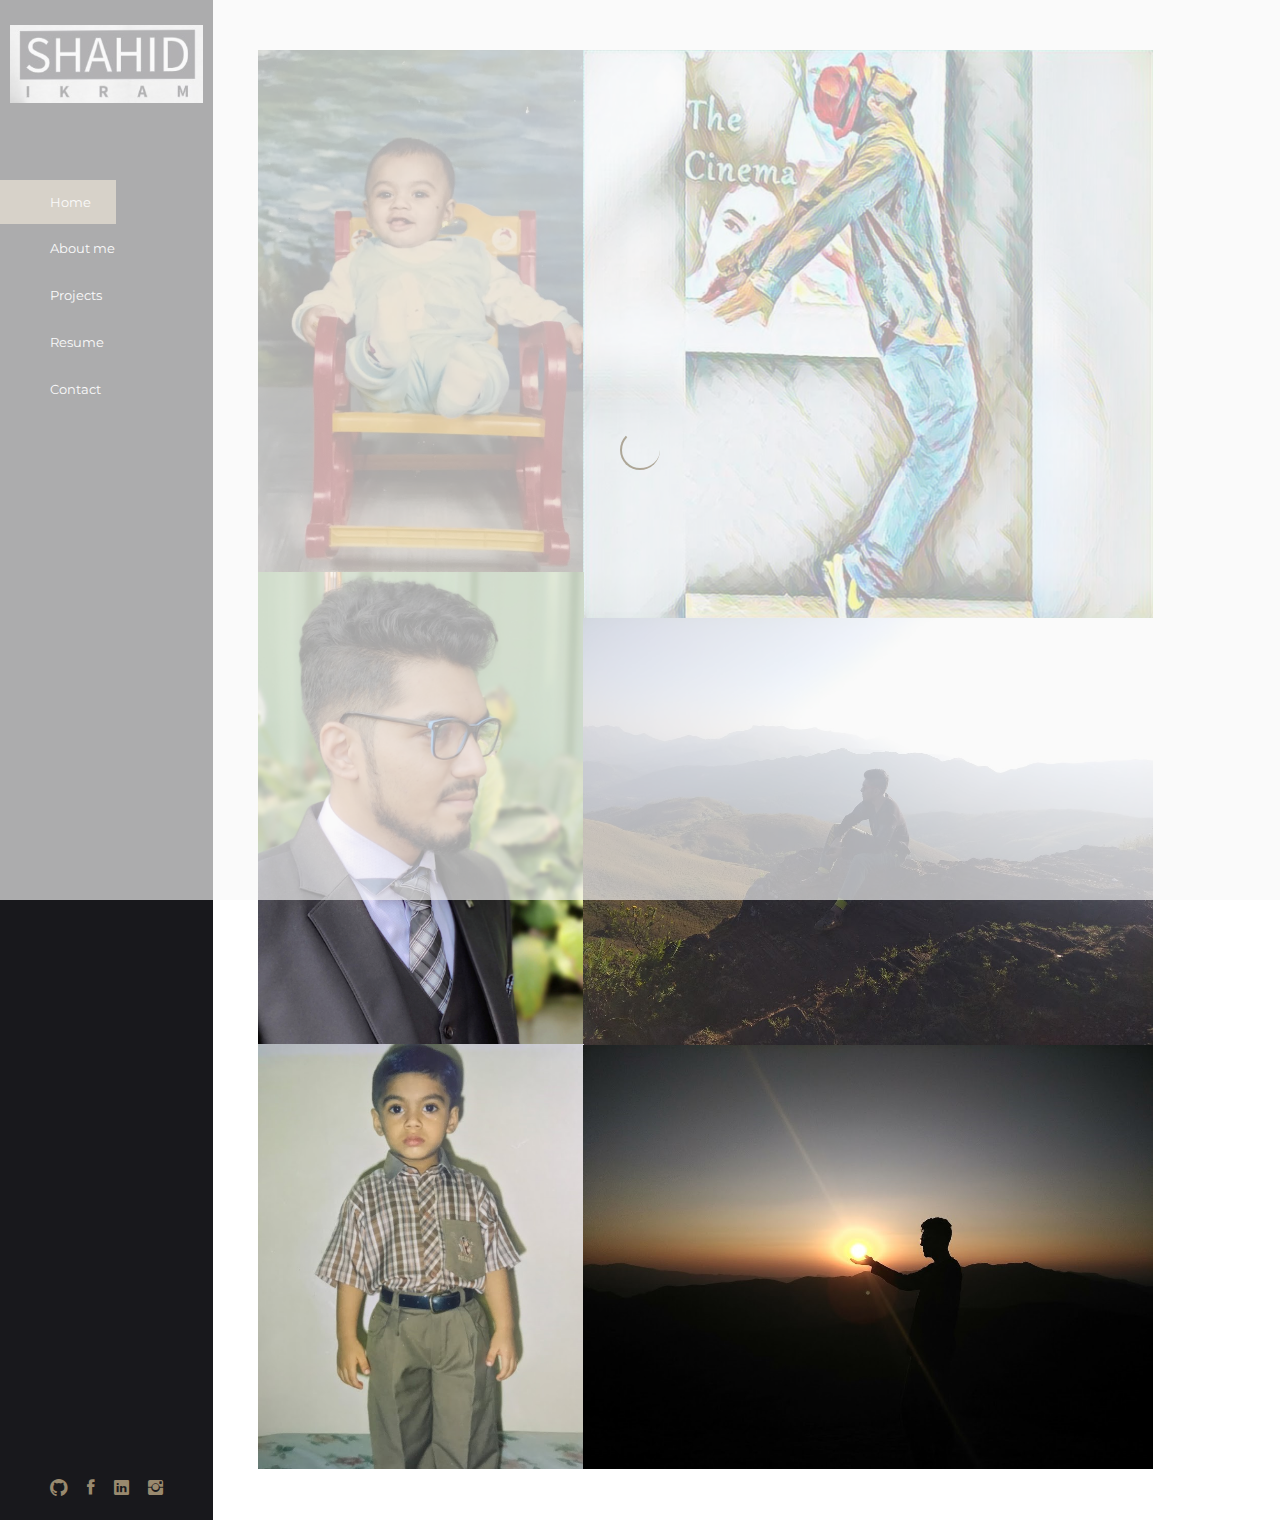
<file: index.html>
<!DOCTYPE html>
<html lang="en">
  <head>
    <!-- ========== Meta Tags ========== -->
    <meta charset="UTF-8" />
    <meta name="description" content="Cocoon -Portfolio" />
    <meta name="keywords" content="Cocoon , Portfolio" />
    <meta name="author" content="Pharaohlab" />
    <meta
      name="viewport"
      content="width=device-width, initial-scale=1, maximum-scale=1"
    />
    <!-- ========== Title ========== -->
    <title>Shahid Ikram</title>
    <!-- ========== Favicon Ico ========== -->
    <link rel="icon" href="assets/img/smiley.jpg" />
    <!-- ========== STYLESHEETS ========== -->
    <!-- Bootstrap CSS -->
    <link href="assets/css/bootstrap.min.css" rel="stylesheet" />
    <!-- Fonts Icon CSS -->
    <link href="assets/css/font-awesome.min.css" rel="stylesheet" />
    <link href="assets/css/et-line.css" rel="stylesheet" />
    <link href="assets/css/ionicons.min.css" rel="stylesheet" />
    <!-- Carousel CSS -->
    <link href="assets/css/slick.css" rel="stylesheet" />
    <!-- Magnific-popup -->
    <link rel="stylesheet" href="assets/css/magnific-popup.css" />
    <!-- Animate CSS -->
    <link rel="stylesheet" href="assets/css/animate.min.css" />
    <!-- Custom styles for this template -->
    <link href="assets/css/main.css" rel="stylesheet" />
  </head>
  <body>
    <div class="loader">
      <div class="loader-outter"></div>
      <div class="loader-inner"></div>
    </div>

    <div class="body-container container-fluid">
      <a class="menu-btn" href="javascript:void(0)">
        <i class="ion ion-grid"></i>
      </a>
      <div class="row justify-content-center">
        <!--=================== side menu ====================-->
        <div class="col-lg-2 col-md-3 col-12 menu_block">
          <!--logo -->
          <div class="logo_box">
            <a href="#">
              <img src="assets/img/logo4.JPG" alt="SI" />
            </a>
          </div>
          <!--logo end-->

          <!--main menu -->
          <div class="side_menu_section">
            <ul class="menu_nav">
              <li class="active">
                <a href="index.html">
                  Home
                </a>
              </li>
              <li>
                <a href="about.html">
                  About me
                </a>
              </li>
              <!-- <li>
                <a href="services.html">
                  My skills
                </a>
              </li> -->
              <li>
                <a href="portfolio.html">
                  Projects
                </a>
              </li>
              <li>
                <a
                  href="https://drive.google.com/file/d/1qcTg-FmB2CPEryQbwK05R-t7vNj-MRSg/view?usp=sharing"
                >
                  Resume
                </a>
              </li>
              <li>
                <a href="contact.html">
                  Contact
                </a>
              </li>
            </ul>
          </div>
          <!--main menu end -->

          <!--filter menu -->
          <!--
            <div class="side_menu_section">
                <h4 class="side_title">filter by:</h4>
                <ul  id="filtr-container"  class="filter_nav">
                    <li  data-filter="*" class="active"><a href="javascript:void(0)" >all</a></li>
                    <li data-filter=".branding"> <a href="javascript:void(0)">branding</a></li>
                    <li data-filter=".design"><a href="javascript:void(0)">design</a></li>
                    <li data-filter=".photography"><a href="javascript:void(0)">photography</a></li>
                    <li data-filter=".architecture"><a href="javascript:void(0)">architecture</a></li>
                </ul>
            </div>
            -->
          <!--filter menu end -->

          <div class="side_menu_bottom">
            <div class="side_menu_bottom_inner">
              <ul class="social_menu">
                <li>
                  <a href="https://github.com/shahidikram0701">
                    <i class="ion ion-social-github"></i>
                  </a>
                </li>
                <li>
                  <a href="https://www.facebook.com/shahid.ikram.315">
                    <i class="ion ion-social-facebook"></i>
                  </a>
                </li>
                <li>
                  <a href="https://www.linkedin.com/in/shahid-ikram-24aa9b131/">
                    <i class="ion ion-social-linkedin"></i>
                  </a>
                </li>
                <li>
                  <a href="https://www.instagram.com/badshah_id/?hl=en">
                    <i class="ion ion-social-instagram"></i>
                  </a>
                </li>
              </ul>
            </div>
          </div>
        </div>
        <!--=================== side menu end====================-->

        <!--=================== content body ====================-->
        <div class="col-lg-10 col-md-9 col-12 body_block  align-content-center">
          <div class="portfolio">
            <div class="container-fluid">
              <!--=================== masaonry portfolio start====================-->
              <div class="grid img-container justify-content-center no-gutters">
                <div class="grid-sizer col-sm-12 col-md-4 col-lg-4"></div>
                <div class="grid-item branding  col-sm-12 col-md-4 col-lg-4">
                  <a href="assets/img/portfolio/4.JPG" title="">
                    <div class="project_box_one">
                      <img src="assets/img/portfolio/4.JPG" alt="pro1" />
                      <div class="product_info">
                        <div class="product_info_text">
                          <div class="product_info_text_inner">
                            <!-- <i class="ion ion-plus"></i> -->
                            <!-- <h4>project name</h4> -->
                          </div>
                        </div>
                      </div>
                    </div>
                  </a>
                </div>
                <div class="grid-item branding  col-sm-12 col-md-7 col-lg-7 ">
                  <a href="assets/img/portfolio/12.jpg" title="">
                    <div class="project_box_one">
                      <img src="assets/img/portfolio/12.jpg" alt="pro1" />
                      <div class="product_info">
                        <div class="product_info_text">
                          <div class="product_info_text_inner">
                            <!-- <i class="ion ion-plus"></i> -->
                            <!-- <h4>project name</h4> -->
                          </div>
                        </div>
                      </div>
                    </div>
                  </a>
                </div>
                <div class="grid-sizer col-sm-12 col-md-4 col-lg-4"></div>
                <div class="grid-item branding  col-sm-12 col-md-4 col-lg-4">
                  <a href="assets/img/portfolio/6.PNG" title="">
                    <div class="project_box_one">
                      <img src="assets/img/portfolio/6.PNG" alt="pro1" />
                      <div class="product_info">
                        <div class="product_info_text">
                          <div class="product_info_text_inner">
                            <!-- <i class="ion ion-plus"></i> -->
                            <!-- <h4>project name</h4> -->
                          </div>
                        </div>
                      </div>
                    </div>
                  </a>
                </div>
                <div class="grid-item branding col-sm-12 col-md-7 col-lg-7">
                  <a href="assets/img/portfolio/8.jpg" title="">
                    <div class="project_box_one">
                      <img src="assets/img/portfolio/8.jpg" alt="pro1" />
                      <div class="product_info">
                        <div class="product_info_text">
                          <div class="product_info_text_inner">
                            <!-- <i class="ion ion-plus"></i> -->
                            <!-- <h4>project name</h4> -->
                          </div>
                        </div>
                      </div>
                    </div>
                  </a>
                </div>
                <div class="grid-sizer col-sm-12 col-md-4 col-lg-4"></div>
                <div class="grid-item branding col-sm-12 col-md-4 col-lg-4">
                  <a href="assets/img/portfolio/5.JPG" title="">
                    <div class="project_box_one">
                      <img src="assets/img/portfolio/5.JPG" alt="pro1" />
                      <div class="product_info">
                        <div class="product_info_text">
                          <div class="product_info_text_inner">
                            <!-- <i class="ion ion-plus"></i> -->
                            <!-- <h4>project name</h4> -->
                          </div>
                        </div>
                      </div>
                    </div>
                  </a>
                </div>
                <div class="grid-item branding  col-sm-12 col-md-7 col-lg-7">
                  <a href="assets/img/portfolio/7.jpg" title="">
                    <div class="project_box_one">
                      <img src="assets/img/portfolio/7.jpg" alt="pro1" />
                      <div class="product_info">
                        <div class="product_info_text">
                          <div class="product_info_text_inner">
                            <!-- <i class="ion ion-plus"></i> -->
                            <!-- <h4>project name</h4> -->
                          </div>
                        </div>
                      </div>
                    </div>
                  </a>
                </div>
              </div>
              <!--=================== masaonry portfolio end====================-->
            </div>
          </div>
        </div>
        <!--=================== content body end ====================-->
      </div>
    </div>

    <!-- jquery -->
    <script src="assets/js/jquery.min.js"></script>
    <!-- bootstrap -->
    <script src="assets/js/popper.js"></script>
    <script src="assets/js/bootstrap.min.js"></script>
    <script src="assets/js/waypoints.min.js"></script>
    <!--slick carousel -->
    <script src="assets/js/slick.min.js"></script>
    <!--Portfolio Filter-->
    <script src="assets/js/imgloaded.js"></script>
    <script src="assets/js/isotope.js"></script>
    <!-- Magnific-popup -->
    <script src="assets/js/jquery.magnific-popup.min.js"></script>
    <!--Counter-->
    <script src="assets/js/jquery.counterup.min.js"></script>
    <!-- WOW JS -->
    <script src="assets/js/wow.min.js"></script>
    <!-- Custom js -->
    <script src="assets/js/main.js"></script>
  </body>
</html>
</file>
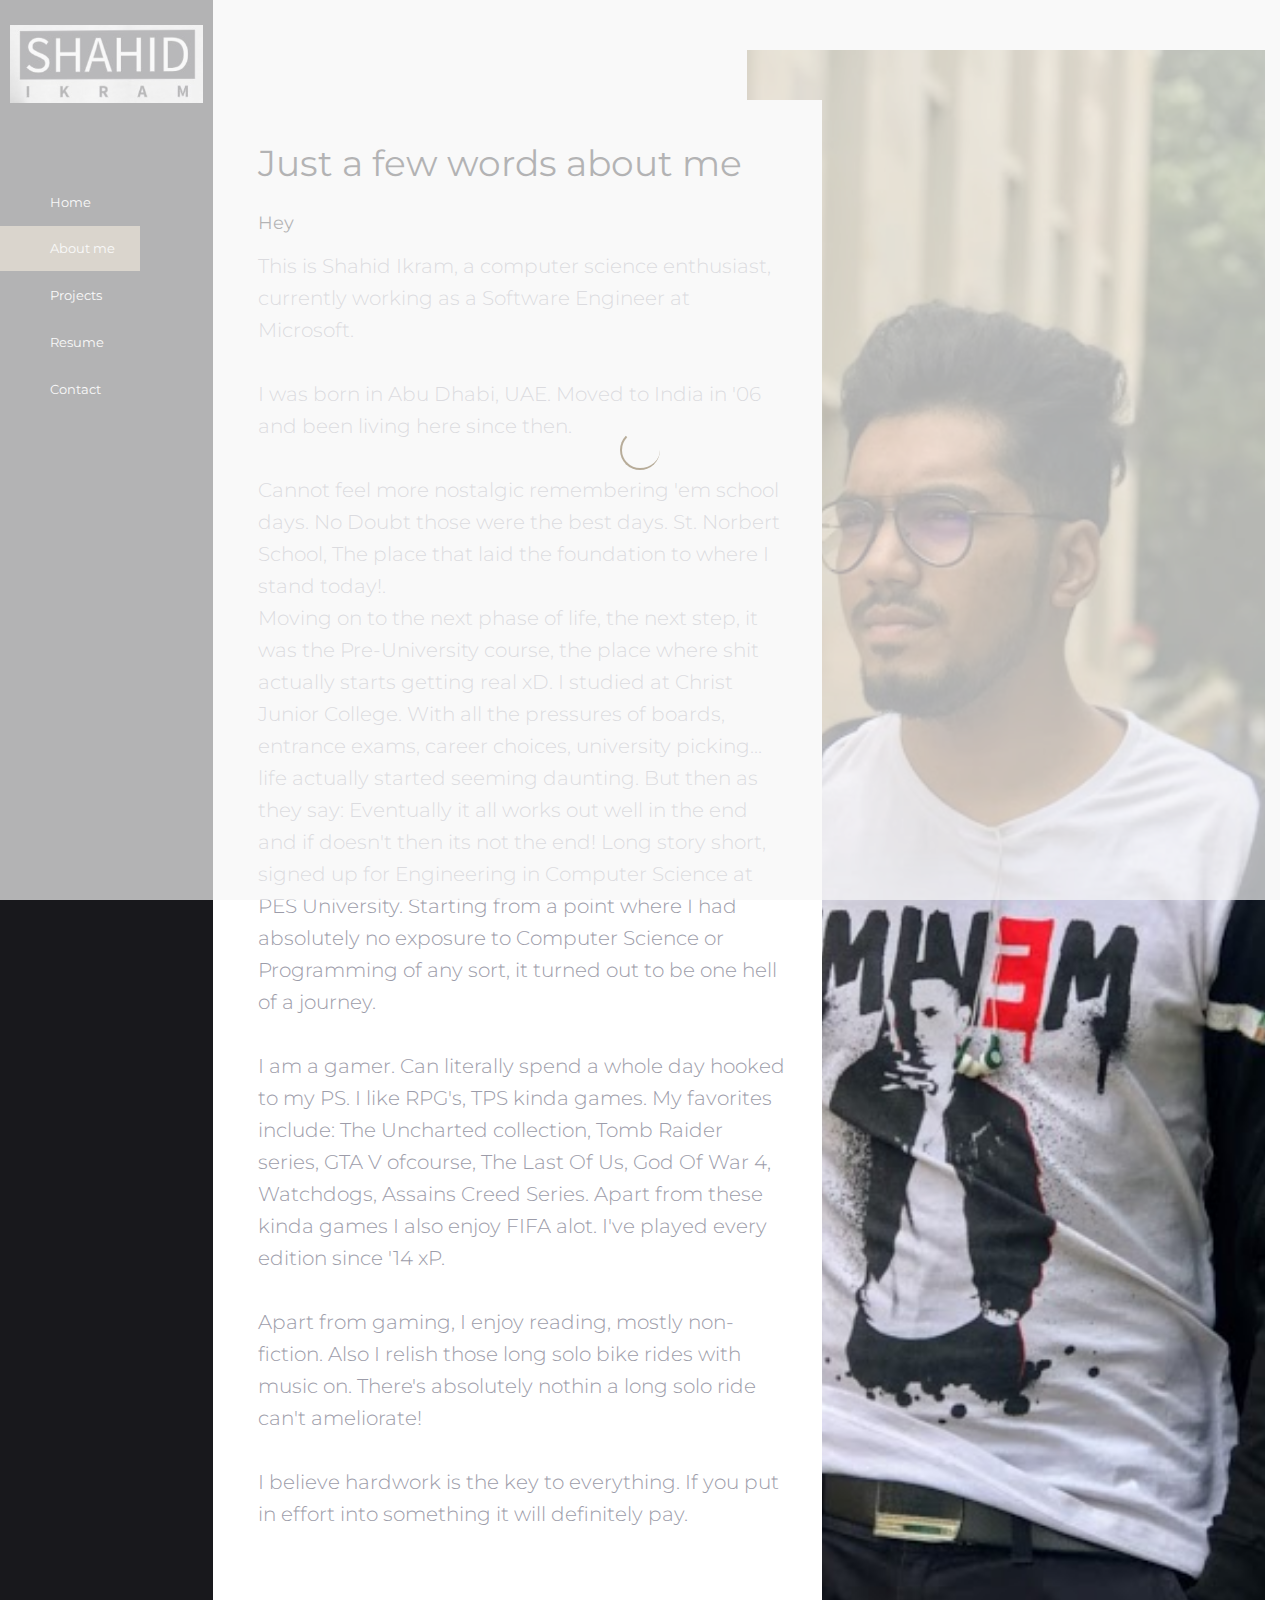
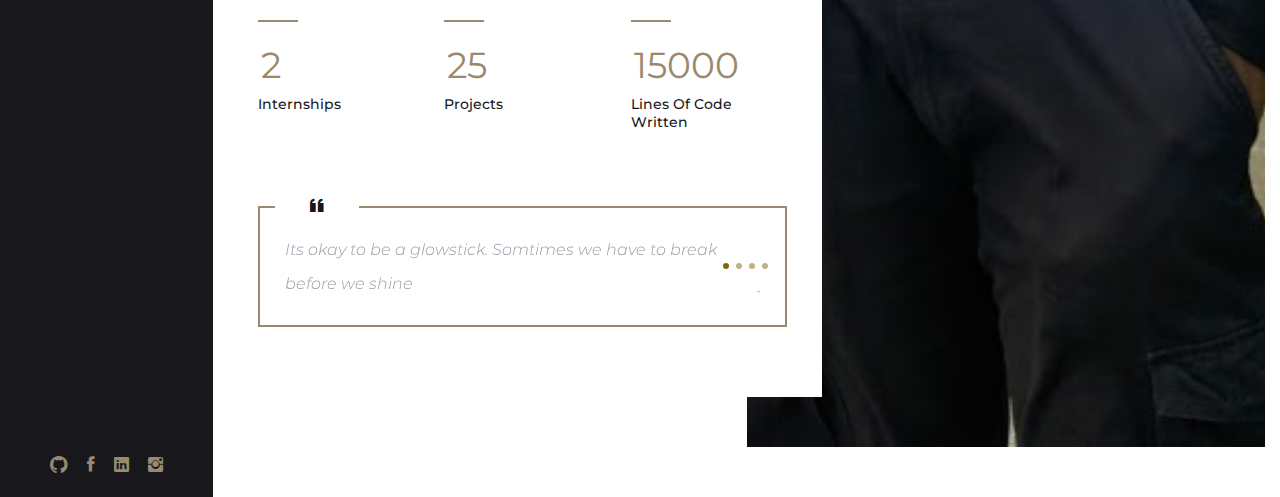
<file: about.html>
<!DOCTYPE html>
<html lang="en">
<head>
    <!-- ========== Meta Tags ========== -->
    <meta charset="UTF-8">
    <meta name="description" content="Cocoon -Portfolio">
    <meta name="keywords" content="Cocoon , Portfolio">
    <meta name="author" content="Pharaohlab">
    <meta name="viewport" content="width=device-width, initial-scale=1, maximum-scale=1">
    <!-- ========== Title ========== -->
    <title>Shahid Ikram</title>
    <!-- ========== Favicon Ico ========== -->
    <link rel="icon" href="assets/img/smiley.jpg" />
    <!-- ========== STYLESHEETS ========== -->
    <!-- Bootstrap CSS -->
    <link href="assets/css/bootstrap.min.css" rel="stylesheet">
    <!-- Fonts Icon CSS -->
    <link href="assets/css/font-awesome.min.css" rel="stylesheet">
    <link href="assets/css/et-line.css" rel="stylesheet">
    <link href="assets/css/ionicons.min.css" rel="stylesheet">
    <!-- Carousel CSS -->
    <link href="assets/css/slick.css" rel="stylesheet">
    <!-- Magnific-popup -->
    <link rel="stylesheet" href="assets/css/magnific-popup.css">
    <!-- Animate CSS -->
    <link rel="stylesheet" href="assets/css/animate.min.css">
    <!-- Custom styles for this template -->
    <link href="assets/css/main.css" rel="stylesheet">
</head>
<body>
<div class="loader">
    <div class="loader-outter"></div>
    <div class="loader-inner"></div>
</div>

<div class="body-container container-fluid">
    <a class="menu-btn" href="javascript:void(0)">
        <i class="ion ion-grid"></i>
    </a>
    <div class="row justify-content-center">
        <!--=================== side menu ====================-->
        <div class="col-lg-2 col-md-3 col-12 menu_block">

            <!--logo -->
            <div class="logo_box">
                <a href="#">
                    <img src="assets/img/logo4.JPG" alt="SI">
                </a>
            </div>
            <!--logo end-->

            <!--main menu -->
            <div class="side_menu_section">
                <ul class="menu_nav">
                    <li >
                        <a href="index.html">
                            Home
                        </a>
                    </li>
                    <li class="active">
                        <a href="about.html">
                            About me
                        </a>
                    </li>
                    <!-- <li>
                        <a href="services.html">
                            My skills
                        </a>
                    </li> -->
                    <li>
                        <a href="portfolio.html">
                            Projects
                        </a>
                    </li>
                    <li>
                        <a href="https://drive.google.com/file/d/1qcTg-FmB2CPEryQbwK05R-t7vNj-MRSg/view?usp=sharing">
                            Resume
                        </a>
                    </li>
                    <li>
                        <a href="contact.html">
                            Contact
                        </a>
                    </li>
                </ul>
            </div>
            <!--main menu end -->

            <!--filter menu -->
            <!-- 
            <div class="side_menu_section">
                <h4 class="side_title">filter by:</h4>
                <ul  id="filtr-container"  class="filter_nav">
                    <li  data-filter="*" class="active"><a href="javascript:void(0)" >all</a></li>
                    <li data-filter=".branding"> <a href="javascript:void(0)">branding</a></li>
                    <li data-filter=".design"><a href="javascript:void(0)">design</a></li>
                    <li data-filter=".photography"><a href="javascript:void(0)">photography</a></li>
                    <li data-filter=".architecture"><a href="javascript:void(0)">architecture</a></li>
                </ul>
            </div>
             -->
            <!--filter menu end -->


            
            <div class="side_menu_bottom">
                <div class="side_menu_bottom_inner">
                    <ul class="social_menu">
                        <li>
                            <a href="https://github.com/shahidikram0701"> <i class="ion ion-social-github"></i> </a>
                        </li>
                        <li>
                            <a href="https://www.facebook.com/shahid.ikram.315"> <i class="ion ion-social-facebook"></i> </a>
                        </li>
                        <li>
                            <a href="https://www.linkedin.com/in/shahid-ikram-24aa9b131/"> <i class="ion ion-social-linkedin"></i> </a>
                        </li>
                        <li>
                            <a href="https://www.instagram.com/badshah_id/?hl=en"> <i class="ion ion-social-instagram"></i> </a>
                        </li>
                    </ul>
                </div>
            </div>
            

        </div>
        <!--=================== side menu end====================-->

        <!--=================== content body ====================-->
        <div class="col-lg-10 col-md-9 col-12 body_block  align-content-center">
            <div>
                <div class="img_card">
                    <div class="row justify-content-center">
                        <div class="col-md-6 col-7 content_section">
                            <div class="content_box">
                                <div class="content_box_inner">
                                    <div>
                                        <h3>
                                            Just a few words about me
                                        </h3>
                                        <p>
                                            <h4>Hey</h4>
                                            This is Shahid Ikram, a computer science enthusiast, currently working as a Software Engineer at Microsoft. <br/><br/>
                                            I was born in Abu Dhabi, UAE. Moved to India in '06 and been living here since then.<br/><br/>
                                            Cannot feel more nostalgic remembering 'em school days. No Doubt those were the best days. St. Norbert School, The place that laid the foundation to where I stand today!. 
                                            <br/>Moving on to the next phase of life, the next step, it was the Pre-University course, the place where shit actually starts getting real xD. I studied at Christ Junior College. With all the pressures of boards, entrance exams, career choices, university picking... life actually started seeming daunting. But then as they say: Eventually it all works out well in the end and if doesn't then its not the end! Long story short, signed up for Engineering in Computer Science at PES University. Starting from a point where I had absolutely no exposure to Computer Science or Programming of any sort, it turned out to be one hell of a journey. <br/><br/>
                                            I am a gamer. Can literally spend a whole day hooked to my PS. I like RPG's, TPS kinda games. My favorites include: The Uncharted collection, Tomb Raider series, GTA V ofcourse, The Last Of Us, God Of War 4, Watchdogs, Assains Creed Series.
                                            Apart from these kinda games I also enjoy FIFA alot. I've played every edition since '14 xP.<br/><br/>
                                            Apart from gaming, I enjoy reading, mostly non-fiction. Also I relish those long solo bike rides with music on. There's absolutely nothin a long solo ride can't ameliorate! <br/>  
                                            <br/>
                                            I believe hardwork is the key to everything. If you put in effort into something it will definitely pay. 
                                            <br/> 
                                        </p>
                                        <!--=================== counter start====================-->
                                        <div class="pt50">
                                            <div class="row justify-content-center">
                                                <div class="col-12 col-md-4">
                                                    <div class="counter_box">
                                                        <div class="divider"></div>
                                                        <span class="counter">2</span>
                                                        <h5>Internships</h5>
                                                    </div>
                                                </div>
                                                <div class="col-12 col-md-4">
                                                    <div class="counter_box">
                                                        <div class="divider"></div>
                                                        <span class="counter">25</span>
                                                        <h5>Projects</h5>
                                                    </div>
                                                </div>
                                                <div class="col-12 col-md-4">
                                                    <div class="counter_box">
                                                        <div class="divider"></div>
                                                        <span class="counter">15000</span>
                                                        <h5>Lines of code written</h5>
                                                    </div>
                                                </div>
                                            </div>
                                        </div>
                                        <!--=================== counter end====================-->
                                    </div>
                                    <!--===================testimonial start====================-->
                                    <div class="testimonial_carousel mt50">

                                        <div class="testimonial_box">
                                            <p>
                                                Its okay to be a glowstick. Somtimes we have to break before we shine
                                            </p>
                                            <!-- 
                                            <div class="testimonial_author">
                                                <img src="assets/img/user.png" alt="author">
                                                <h5>maria smith</h5>
                                                <p>project manager <span>company</span></p>
                                            </div>
                                             -->
                                        </div>

                                        <div class="testimonial_box">
                                            <p>
                                                The GREATEST pleasure in LIFE is doing what people say you CANNOT do.
                                            </p>
                                            <!-- 
                                            <div class="testimonial_author">
                                                <img src="assets/img/user.png" alt="author">
                                                <h5>maria smith</h5>
                                                <p>project manager <span>company</span></p>
                                            </div>
                                             -->
                                        </div>

                                        <div class="testimonial_box">
                                            <p>
                                                The best way to PREDICT the future is to CREATE it.
                                            </p>
                                            <!-- 
                                            <div class="testimonial_author">
                                                <img src="assets/img/user.png" alt="author">
                                                <h5>maria smith</h5>
                                                <p>project manager <span>company</span></p>
                                            </div>
                                             -->
                                        </div>

                                        <div class="testimonial_box">
                                            <p>
                                                One of the greatest challenges in life is being yourself in a world that is trying to make you like everyone else.
                                            </p>
                                            <!-- 
                                            <div class="testimonial_author">
                                                <img src="assets/img/user.png" alt="author">
                                                <h5>maria smith</h5>
                                                <p>project manager <span>company</span></p>
                                            </div>
                                            -->
                                        </div>
                                    </div>
                                    <!--===================testimonial end====================-->
                                </div>
                            </div>
                        </div>
                        <div class="col-md-6 col-5 img_section" style="background-image: url('assets/img/bg/about.jpg');"></div>
                    </div>
                </div>
            </div>
        </div>
        <!--=================== content body end ====================-->
    </div>
</div>

<!-- jquery -->
<script src="assets/js/jquery.min.js"></script>
<!-- bootstrap -->
<script src="assets/js/popper.js"></script>
<script src="assets/js/bootstrap.min.js"></script>
<script src="assets/js/waypoints.min.js"></script>
<!--slick carousel -->
<script src="assets/js/slick.min.js"></script>
<!--Portfolio Filter-->
<script src="assets/js/imgloaded.js"></script>
<script src="assets/js/isotope.js"></script>
<!-- Magnific-popup -->
<script src="assets/js/jquery.magnific-popup.min.js"></script>
<!--Counter-->
<script src="assets/js/jquery.counterup.min.js"></script>
<!-- WOW JS -->
<script src="assets/js/wow.min.js"></script>
<!-- Custom js -->
<script src="assets/js/main.js"></script>
</body>
</html>
</file>
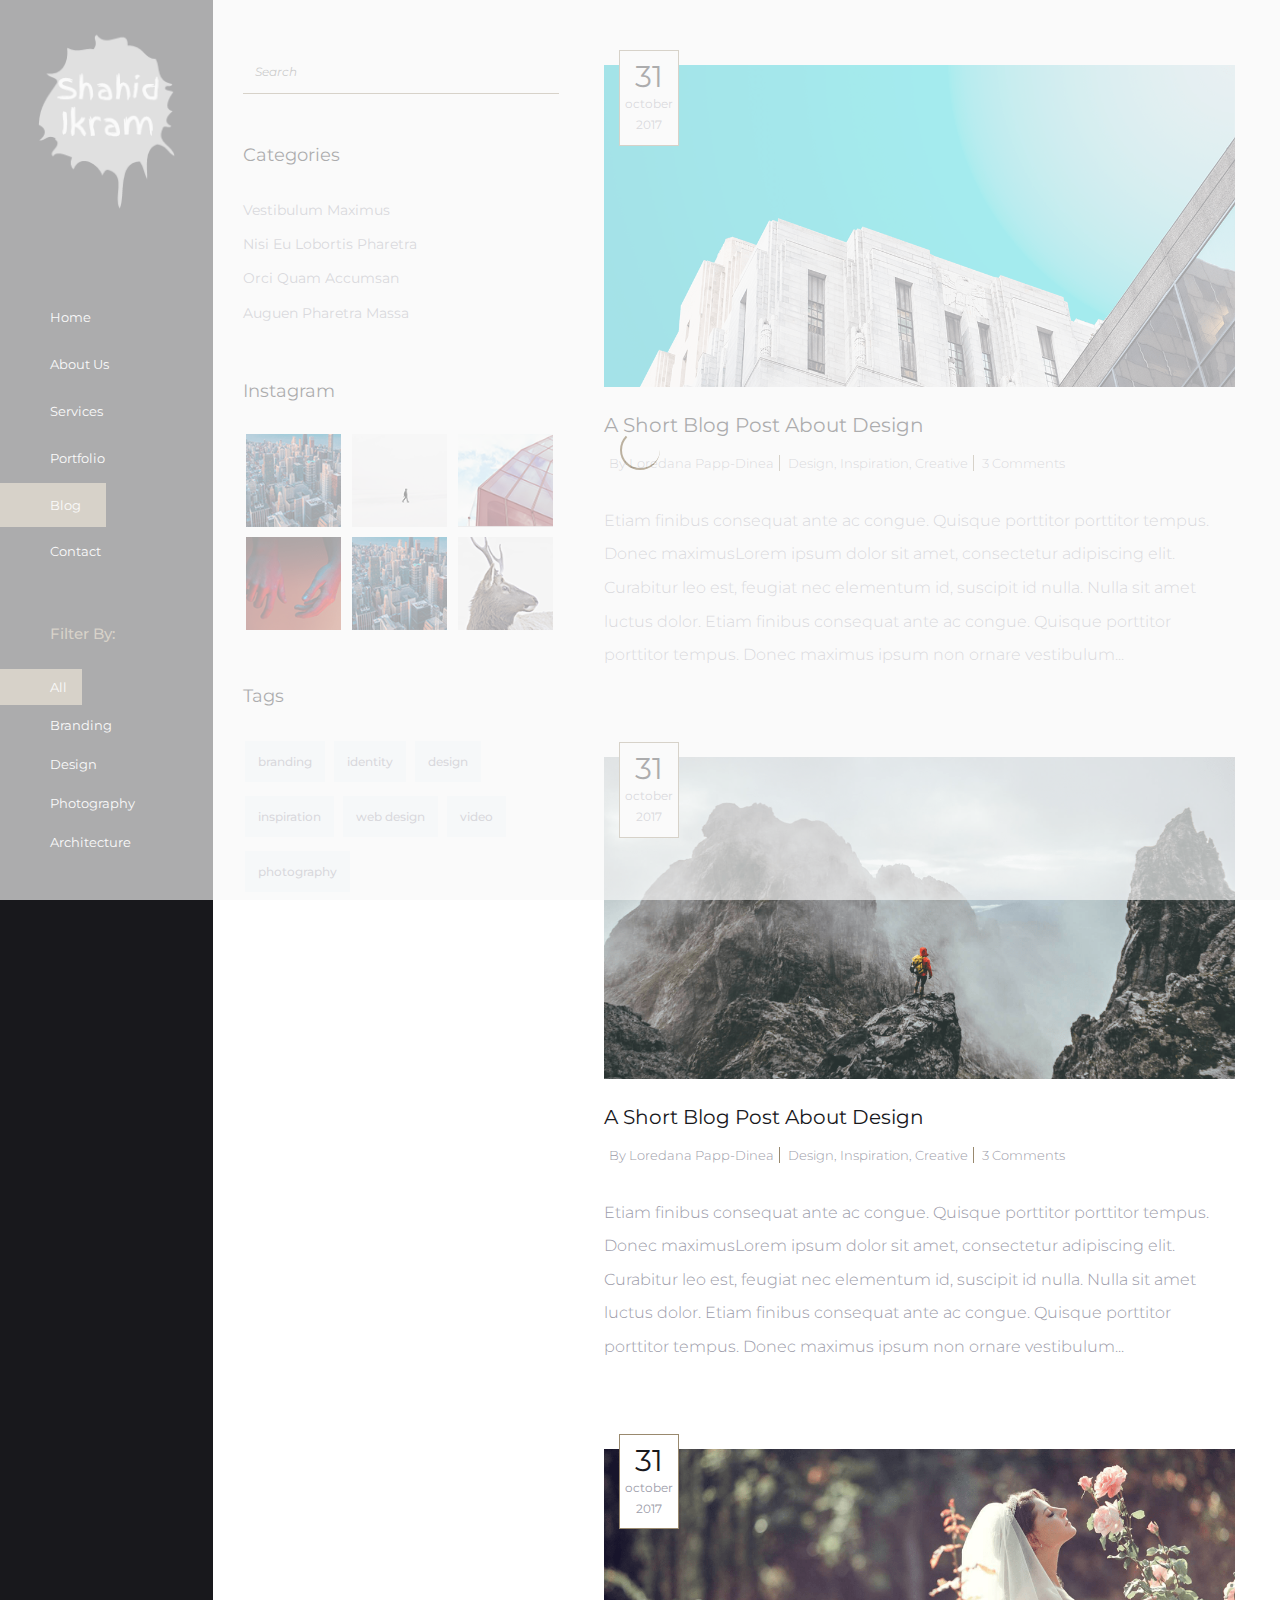
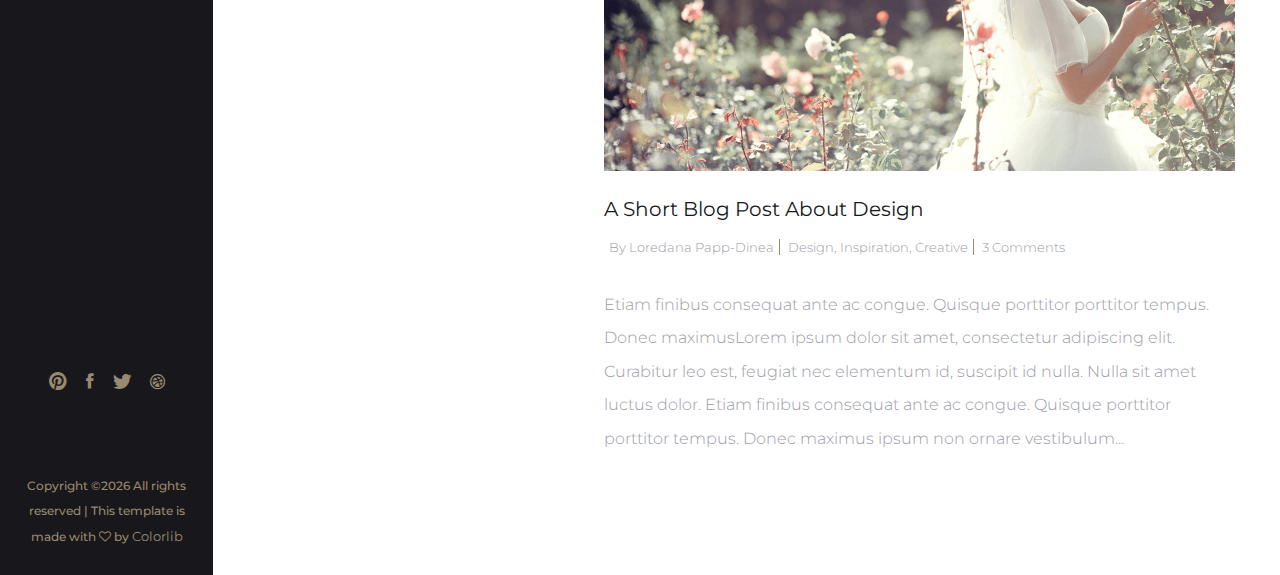
<file: blog.html>
<!DOCTYPE html>
<html lang="en">
<head>
    <!-- ========== Meta Tags ========== -->
    <meta charset="UTF-8">
    <meta name="description" content="Cocoon -Portfolio">
    <meta name="keywords" content="Cocoon , Portfolio">
    <meta name="author" content="Pharaohlab">
    <meta name="viewport" content="width=device-width, initial-scale=1, maximum-scale=1">
    <!-- ========== Title ========== -->
    <title> Cocoon -Portfolio</title>
    <!-- ========== Favicon Ico ========== -->
    <!--<link rel="icon" href="fav.ico">-->
    <!-- ========== STYLESHEETS ========== -->
    <!-- Bootstrap CSS -->
    <link href="assets/css/bootstrap.min.css" rel="stylesheet">
    <!-- Fonts Icon CSS -->
    <link href="assets/css/font-awesome.min.css" rel="stylesheet">
    <link href="assets/css/et-line.css" rel="stylesheet">
    <link href="assets/css/ionicons.min.css" rel="stylesheet">
    <!-- Carousel CSS -->
    <link href="assets/css/slick.css" rel="stylesheet">
    <!-- Magnific-popup -->
    <link rel="stylesheet" href="assets/css/magnific-popup.css">
    <!-- Animate CSS -->
    <link rel="stylesheet" href="assets/css/animate.min.css">
    <!-- Custom styles for this template -->
    <link href="assets/css/main.css" rel="stylesheet">
</head>
<body>
<div class="loader">
    <div class="loader-outter"></div>
    <div class="loader-inner"></div>
</div>

<div class="body-container container-fluid">
    <a class="menu-btn" href="javascript:void(0)">
        <i class="ion ion-grid"></i>
    </a>
    <div class="row justify-content-center">
        <!--=================== side menu ====================-->
        <div class="col-lg-2 col-md-3 col-12 menu_block">

            <!--logo -->
            <div class="logo_box">
                <a href="#">
                    <img src="assets/img/logo.png" alt="cocoon">
                </a>
            </div>
            <!--logo end-->

            <!--main menu -->
            <div class="side_menu_section">
                <ul class="menu_nav">
                    <li>
                        <a href="index.html">
                            Home
                        </a>
                    </li>
                    <li>
                        <a href="about.html">
                            About Us
                        </a>
                    </li>
                    <li>
                        <a href="services.html">
                            Services
                        </a>
                    </li>
                    <li>
                        <a href="portfolio.html">
                            Portfolio
                        </a>
                    </li>
                    <li class="active">
                        <a href="blog.html">
                            Blog
                        </a>
                    </li>
                    <li>
                        <a href="contact.html">
                            Contact
                        </a>
                    </li>
                </ul>
            </div>
            <!--main menu end -->

            <!--filter menu -->
            <div class="side_menu_section">
                <h4 class="side_title">filter by:</h4>
                <ul  id="filtr-container"  class="filter_nav">
                    <li  data-filter="*" class="active"><a href="javascript:void(0)" >all</a></li>
                    <li data-filter=".branding"> <a href="javascript:void(0)">branding</a></li>
                    <li data-filter=".design"><a href="javascript:void(0)">design</a></li>
                    <li data-filter=".photography"><a href="javascript:void(0)">photography</a></li>
                    <li data-filter=".architecture"><a href="javascript:void(0)">architecture</a></li>
                </ul>
            </div>
            <!--filter menu end -->


            <!--social and copyright -->
            <div class="side_menu_bottom">
                <div class="side_menu_bottom_inner">
                    <ul class="social_menu">
                        <li>
                            <a href="#"> <i class="ion ion-social-pinterest"></i> </a>
                        </li>
                        <li>
                            <a href="#"> <i class="ion ion-social-facebook"></i> </a>
                        </li>
                        <li>
                            <a href="#"> <i class="ion ion-social-twitter"></i> </a>
                        </li>
                        <li>
                            <a href="#"> <i class="ion ion-social-dribbble"></i> </a>
                        </li>
                    </ul>
                    <div class="copy_right">
                        <!-- Link back to Colorlib can't be removed. Template is licensed under CC BY 3.0. -->
                        <p class="copyright">Copyright &copy;<script>document.write(new Date().getFullYear());</script> All rights reserved | This template is made with <i class="fa fa-heart-o" aria-hidden="true"></i> by <a href="https://colorlib.com" target="_blank">Colorlib</a></p>
                        <!-- Link back to Colorlib can't be removed. Template is licensed under CC BY 3.0. -->
                    </div>
                </div>
            </div>
            <!--social and copyright end -->

        </div>
        <!--=================== side menu end====================-->

        <!--=================== content body ====================-->
        <div class="col-lg-10 col-md-9 col-12 body_block  align-content-center">
            <div class="blog">
                <div class="row justify-content-center">
                    <div class="col-lg-4 col-md-12 col-12">
                        <div class="sidebar">
                            <div class="widget widget_search">
                                <div class="search-form">
                                    <input type="text" class="search-field" placeholder="Search">
                                </div>
                            </div>
                            <div class="widget widget_categories">
                                <h4 class="widget-title">
                                    Categories
                                </h4>
                                <ul>
                                    <li><a href="#">Vestibulum maximus</a></li>
                                    <li><a href="#">Nisi eu lobortis pharetra</a></li>
                                    <li><a href="#">Orci quam accumsan </a></li>
                                    <li><a href="#">Auguen pharetra massa</a></li>
                                </ul>
                            </div>
                            <div class="widget widget_instagram">
                                <h4 class="widget-title">
                                    Instagram
                                </h4>
                                <ul>
                                    <li><a href="#"><img src="assets/img/blog/instagram/inst5.png" alt="instagram"></a></li>
                                    <li><a href="#"><img src="assets/img/blog/instagram/inst2.png" alt="instagram"></a></li>
                                    <li><a href="#"><img src="assets/img/blog/instagram/inst3.png" alt="instagram"></a></li>
                                    <li><a href="#"><img src="assets/img/blog/instagram/inst4.png" alt="instagram"></a></li>
                                    <li><a href="#"><img src="assets/img/blog/instagram/inst5.png" alt="instagram"></a></li>
                                    <li><a href="#"><img src="assets/img/blog/instagram/inst6.png" alt="instagram"></a></li>
                                </ul>
                            </div>
                            <div class="widget widget_tags">
                                <h4 class="widget-title">
                                    Tags
                                </h4>
                                <ul>
                                    <li><a href="#">branding</a></li>
                                    <li><a href="#">identity</a></li>
                                    <li><a href="#">design</a></li>
                                    <li><a href="#">inspiration</a></li>
                                    <li><a href="#">web design</a></li>
                                    <li><a href="#">video</a></li>
                                    <li><a href="#">photography</a></li>
                                </ul>
                            </div>
                        </div>
                    </div>
                    <div class="col-lg-8 col-md-12 col-12">
                        <article class="blog_card">
                            <div class="blog_card_top">
                                <img src="assets/img/blog/blog1.png" alt="blog title " />
                                <div class="blog_date">
                                    31
                                    <span>
                                        october 2017
                                    </span>
                                </div>
                            </div>
                            <div class="blog_card_bottom">
                                <h4>
                                    <a href="#">
                                        A short blog post about design
                                    </a>
                                </h4>
                                <div class="meta_data">
                                    <span>By Loredana Papp-Dinea</span>
                                    <span>Design, Inspiration, Creative</span>
                                    <span>3 Comments</span>
                                </div>
                                <p>
                                    Etiam finibus consequat ante ac congue. Quisque porttitor porttitor tempus. Donec maximusLorem ipsum dolor sit amet, consectetur adipiscing elit. Curabitur leo est, feugiat nec elementum id, suscipit id nulla. Nulla sit amet luctus dolor. Etiam finibus consequat ante ac congue. Quisque porttitor porttitor tempus. Donec maximus ipsum non ornare vestibulum...
                                </p>
                            </div>
                        </article>
                        <article class="blog_card">
                            <div class="blog_card_top">
                                <img src="assets/img/blog/blog2.png" alt="blog title " />
                                <div class="blog_date">
                                    31
                                    <span>
                                        october 2017
                                    </span>
                                </div>
                            </div>
                            <div class="blog_card_bottom">
                                <h4>
                                    <a href="#">
                                        A short blog post about design
                                    </a>
                                </h4>
                                <div class="meta_data">
                                    <span>By Loredana Papp-Dinea</span>
                                    <span>Design, Inspiration, Creative</span>
                                    <span>3 Comments</span>
                                </div>
                                <p>
                                    Etiam finibus consequat ante ac congue. Quisque porttitor porttitor tempus. Donec maximusLorem ipsum dolor sit amet, consectetur adipiscing elit. Curabitur leo est, feugiat nec elementum id, suscipit id nulla. Nulla sit amet luctus dolor. Etiam finibus consequat ante ac congue. Quisque porttitor porttitor tempus. Donec maximus ipsum non ornare vestibulum...
                                </p>
                            </div>
                        </article>
                        <article class="blog_card">
                            <div class="blog_card_top">
                                <img src="assets/img/blog/blog3.png" alt="blog title " />
                                <div class="blog_date">
                                    31
                                    <span>
                                        october 2017
                                    </span>
                                </div>
                            </div>
                            <div class="blog_card_bottom">
                                <h4>
                                    <a href="#">
                                        A short blog post about design
                                    </a>
                                </h4>
                                <div class="meta_data">
                                    <span>By Loredana Papp-Dinea</span>
                                    <span>Design, Inspiration, Creative</span>
                                    <span>3 Comments</span>
                                </div>
                                <p>
                                    Etiam finibus consequat ante ac congue. Quisque porttitor porttitor tempus. Donec maximusLorem ipsum dolor sit amet, consectetur adipiscing elit. Curabitur leo est, feugiat nec elementum id, suscipit id nulla. Nulla sit amet luctus dolor. Etiam finibus consequat ante ac congue. Quisque porttitor porttitor tempus. Donec maximus ipsum non ornare vestibulum...
                                </p>
                            </div>
                        </article>
                    </div>
                </div>
            </div>
        </div>
        <!--=================== content body end ====================-->
    </div>
</div>


<!-- jquery -->
<script src="assets/js/jquery.min.js"></script>
<!-- bootstrap -->
<script src="assets/js/popper.js"></script>
<script src="assets/js/bootstrap.min.js"></script>
<script src="assets/js/waypoints.min.js"></script>
<!--slick carousel -->
<script src="assets/js/slick.min.js"></script>
<!--Portfolio Filter-->
<script src="assets/js/imgloaded.js"></script>
<script src="assets/js/isotope.js"></script>
<!-- Magnific-popup -->
<script src="assets/js/jquery.magnific-popup.min.js"></script>
<!--Counter-->
<script src="assets/js/jquery.counterup.min.js"></script>
<!-- WOW JS -->
<script src="assets/js/wow.min.js"></script>
<!-- Custom js -->
<script src="assets/js/main.js"></script>
</body>
</html>
</file>
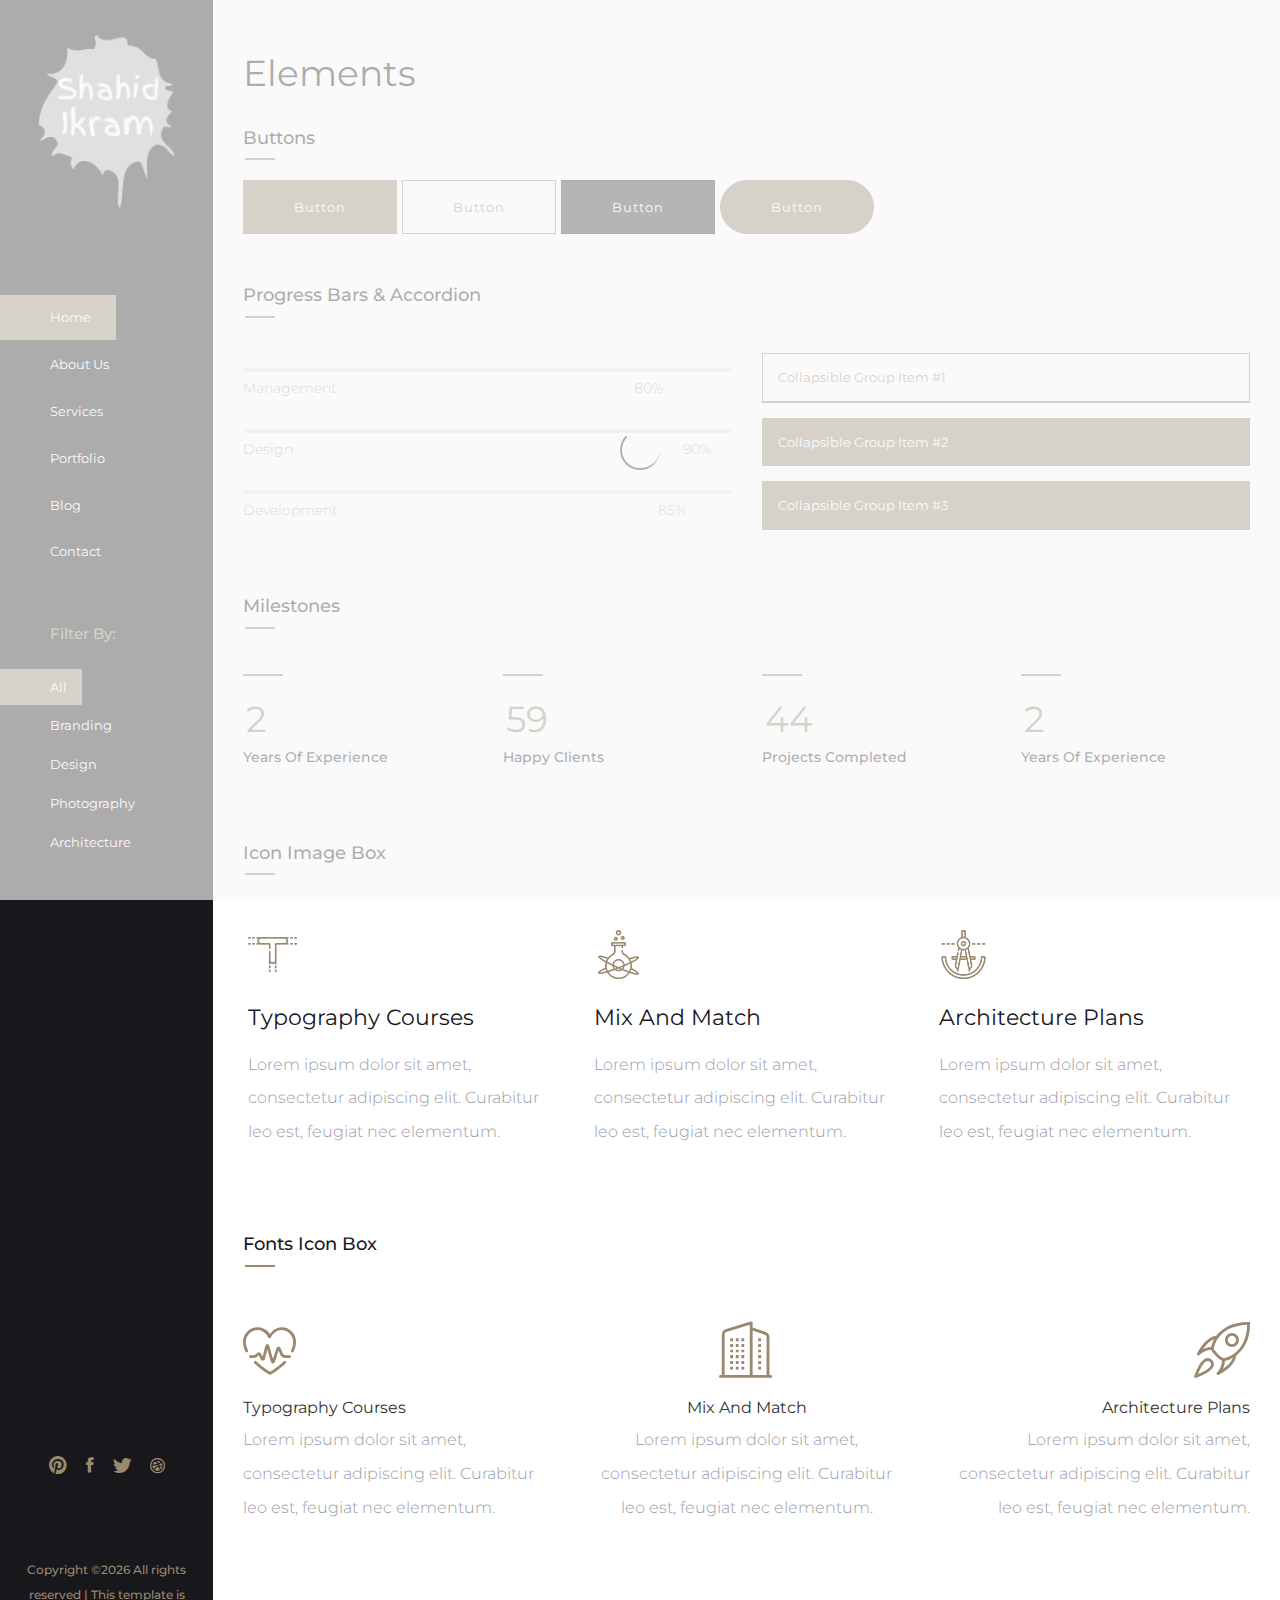
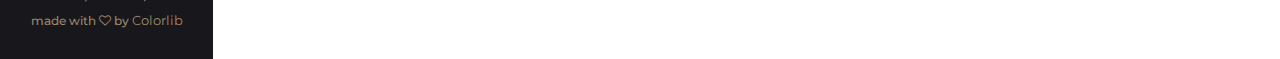
<file: elements.html>
<!DOCTYPE html>
<html lang="en">
<head>
    <!-- ========== Meta Tags ========== -->
    <meta charset="UTF-8">
    <meta name="description" content="Cocoon -Portfolio">
    <meta name="keywords" content="Cocoon , Portfolio">
    <meta name="author" content="Pharaohlab">
    <meta name="viewport" content="width=device-width, initial-scale=1, maximum-scale=1">
    <!-- ========== Title ========== -->
    <title> Cocoon -Portfolio</title>
    <!-- ========== Favicon Ico ========== -->
    <!--<link rel="icon" href="fav.ico">-->
    <!-- ========== STYLESHEETS ========== -->
    <!-- Bootstrap CSS -->
    <link href="assets/css/bootstrap.min.css" rel="stylesheet">
    <!-- Fonts Icon CSS -->
    <link href="assets/css/font-awesome.min.css" rel="stylesheet">
    <link href="assets/css/et-line.css" rel="stylesheet">
    <link href="assets/css/ionicons.min.css" rel="stylesheet">
    <!-- Carousel CSS -->
    <link href="assets/css/slick.css" rel="stylesheet">
    <!-- Magnific-popup -->
    <link rel="stylesheet" href="assets/css/magnific-popup.css">
    <!-- Animate CSS -->
    <link rel="stylesheet" href="assets/css/animate.min.css">
    <!-- Custom styles for this template -->
    <link href="assets/css/main.css" rel="stylesheet">
</head>
<body>
<div class="loader">
    <div class="loader-outter"></div>
    <div class="loader-inner"></div>
</div>

<div class="body-container container-fluid">
    <a class="menu-btn" href="javascript:void(0)">
        <i class="ion ion-grid"></i>
    </a>
    <div class="row justify-content-center">
        <!--=================== side menu ====================-->
        <div class="col-lg-2 col-md-3 col-12 menu_block">

            <!--logo -->
            <div class="logo_box">
                <a href="#">
                    <img src="assets/img/logo.png" alt="cocoon">
                </a>
            </div>
            <!--logo end-->

            <!--main menu -->
            <div class="side_menu_section">
                <ul class="menu_nav">
                    <li class="active">
                        <a href="index.html">
                            Home
                        </a>
                    </li>
                    <li>
                        <a href="about.html">
                            About Us
                        </a>
                    </li>
                    <li>
                        <a href="services.html">
                            Services
                        </a>
                    </li>
                    <li>
                        <a href="portfolio.html">
                            Portfolio
                        </a>
                    </li>
                    <li>
                        <a href="blog.html">
                            Blog
                        </a>
                    </li>
                    <li>
                        <a href="contact.html">
                            Contact
                        </a>
                    </li>
                </ul>
            </div>
            <!--main menu end -->

            <!--filter menu -->
            <div class="side_menu_section">
                <h4 class="side_title">filter by:</h4>
                <ul  id="filtr-container"  class="filter_nav">
                    <li  data-filter="*" class="active"><a href="javascript:void(0)" >all</a></li>
                    <li data-filter=".branding"> <a href="javascript:void(0)">branding</a></li>
                    <li data-filter=".design"><a href="javascript:void(0)">design</a></li>
                    <li data-filter=".photography"><a href="javascript:void(0)">photography</a></li>
                    <li data-filter=".architecture"><a href="javascript:void(0)">architecture</a></li>
                </ul>
            </div>
            <!--filter menu end -->


            <!--social and copyright -->
            <div class="side_menu_bottom">
                <div class="side_menu_bottom_inner">
                    <ul class="social_menu">
                        <li>
                            <a href="#"> <i class="ion ion-social-pinterest"></i> </a>
                        </li>
                        <li>
                            <a href="#"> <i class="ion ion-social-facebook"></i> </a>
                        </li>
                        <li>
                            <a href="#"> <i class="ion ion-social-twitter"></i> </a>
                        </li>
                        <li>
                            <a href="#"> <i class="ion ion-social-dribbble"></i> </a>
                        </li>
                    </ul>
                    <div class="copy_right">
                        <!-- Link back to Colorlib can't be removed. Template is licensed under CC BY 3.0. -->
                        <p class="copyright">Copyright &copy;<script>document.write(new Date().getFullYear());</script> All rights reserved | This template is made with <i class="fa fa-heart-o" aria-hidden="true"></i> by <a href="https://colorlib.com" target="_blank">Colorlib</a></p>
                        <!-- Link back to Colorlib can't be removed. Template is licensed under CC BY 3.0. -->
                    </div>
                </div>
            </div>
            <!--social and copyright end -->

        </div>
        <!--=================== side menu end====================-->

        <!--=================== content body ====================-->
        <div class="col-lg-10 col-md-9 col-12 body_block  align-content-center">

            <div class="elements">
                <h3>Elements</h3>

                <!--button elements-->
                <div class="element_section mt30 mb50">
                    <div class="section_title">
                        <h4>buttons</h4>
                    </div>
                    <div class="section_content mt30">
                        <a href="#" class="btn btn-primary">Button</a>
                        <a href="#" class="btn btn-primary-outline">Button</a>
                        <a href="#" class="btn btn-dark">Button </a>
                        <a href="#" class="btn btn-primary btn-rounded">Button</a>
                    </div>
                </div>
                <!--button elements end-->

                <!--progress bars elements-->
                <div class="element_section mt30 mb50">
                    <div class="section_title">
                        <h4>progress bars & accordion</h4>
                    </div>
                    <div class="section_content mt30">
                        <div class="row justify-content-center">
                            <div class="col-12 col-md-6">
                                <div class="progress_container">

                                    <div class="single_progressbar">
                                        <div class="progress">
                                            <div class="progress-bar" role="progressbar" data-transitiongoal="80"></div>
                                        </div>
                                        <div class="progress_text">
                                            <span>Management</span>
                                            <span class="progress_num" style="left:80%;">80%</span>
                                        </div>
                                    </div>

                                    <div class="single_progressbar">
                                        <div class="progress">
                                            <div class="progress-bar" role="progressbar" data-transitiongoal="90"></div>
                                        </div>
                                        <div class="progress_text">
                                            <span>Design</span>
                                            <span class="progress_num" style="left:90%;">90%</span>
                                        </div>
                                    </div>

                                    <div class="single_progressbar">
                                        <div class="progress">
                                            <div class="progress-bar" role="progressbar" data-transitiongoal="85"></div>
                                        </div>
                                        <div class="progress_text">
                                            <span>Development</span>
                                            <span class="progress_num" style="left:85%;">85%</span>
                                        </div>
                                    </div>


                                </div>
                            </div>
                            <div class="col-12 col-md-6">

                                <div id="accordion" role="tablist">

                                    <div class="card accordion_card">
                                        <div class="card-header" role="tab" id="headingOne">
                                            <h5>
                                                <a data-toggle="collapse" href="#collapseOne" role="button" aria-expanded="true" aria-controls="collapseOne">
                                                    Collapsible Group Item #1
                                                </a>
                                            </h5>
                                        </div>
                                        <div id="collapseOne" class="collapse" role="tabpanel" aria-labelledby="headingOne" data-parent="#accordion">
                                            <div class="card-body">
                                                Anim pariatur cliche reprehenderit, enim eiusmod high life accusamus terry richardson ad squid. 3 wolf moon officia aute, non cupidatat skateboard dolor brunch. Food truck quinoa nesciunt laborum eiusmod. Brunch 3 wolf moon tempor, sunt aliqua put a bird on it squid single-origin coffee nulla assumenda shoreditch et. Nihil anim keffiyeh helvetica, craft beer labore wes anderson cred nesciunt sapiente ea proident. Ad vegan excepteur butcher vice lomo. Leggings occaecat craft beer farm-to-table, raw denim aesthetic synth nesciunt you probably haven't heard of them accusamus labore sustainable VHS.
                                            </div>
                                        </div>
                                    </div>


                                    <div class="card accordion_card">
                                        <div class="card-header" role="tab" id="headingTwo">
                                            <h5>
                                                <a class="collapsed" data-toggle="collapse" href="#collapseTwo" role="button" aria-expanded="false" aria-controls="collapseTwo">
                                                    Collapsible Group Item #2
                                                </a>
                                            </h5>
                                        </div>
                                        <div id="collapseTwo" class="collapse" role="tabpanel" aria-labelledby="headingTwo" data-parent="#accordion">
                                            <div class="card-body">
                                                Anim pariatur cliche reprehenderit, enim eiusmod high life accusamus terry richardson ad squid. 3 wolf moon officia aute, non cupidatat skateboard dolor brunch. Food truck quinoa nesciunt laborum eiusmod. Brunch 3 wolf moon tempor, sunt aliqua put a bird on it squid single-origin coffee nulla assumenda shoreditch et. Nihil anim keffiyeh helvetica, craft beer labore wes anderson cred nesciunt sapiente ea proident. Ad vegan excepteur butcher vice lomo. Leggings occaecat craft beer farm-to-table, raw denim aesthetic synth nesciunt you probably haven't heard of them accusamus labore sustainable VHS.
                                            </div>
                                        </div>
                                    </div>


                                    <div class="card accordion_card">
                                        <div class="card-header" role="tab" id="headingThree">
                                            <h5>
                                                <a class="collapsed" data-toggle="collapse" href="#collapseThree" role="button" aria-expanded="false" aria-controls="collapseThree">
                                                    Collapsible Group Item #3
                                                </a>
                                            </h5>
                                        </div>
                                        <div id="collapseThree" class="collapse" role="tabpanel" aria-labelledby="headingThree" data-parent="#accordion">
                                            <div class="card-body">
                                                Anim pariatur cliche reprehenderit, enim eiusmod high life accusamus terry richardson ad squid. 3 wolf moon officia aute, non cupidatat skateboard dolor brunch. Food truck quinoa nesciunt laborum eiusmod. Brunch 3 wolf moon tempor, sunt aliqua put a bird on it squid single-origin coffee nulla assumenda shoreditch et. Nihil anim keffiyeh helvetica, craft beer labore wes anderson cred nesciunt sapiente ea proident. Ad vegan excepteur butcher vice lomo. Leggings occaecat craft beer farm-to-table, raw denim aesthetic synth nesciunt you probably haven't heard of them accusamus labore sustainable VHS.
                                            </div>
                                        </div>
                                    </div>


                                </div>


                            </div>
                        </div>
                    </div>
                </div>
                <!--progress bars  elements end-->


                <!--counter elements-->
                <div class="element_section mt30 mb50">
                    <div class="section_title">
                        <h4>Milestones</h4>
                    </div>
                    <div class="section_content mt30">
                        <div class="row justify-content-center">
                            <div class="col-12 col-sm-6 col-md-3">
                                <div class="counter_box">
                                    <div class="divider"></div>
                                    <span class="counter">12</span>
                                    <h5>Years of experience</h5>
                                </div>
                            </div>
                            <div class="col-12 col-sm-6 col-md-3">
                                <div class="counter_box">
                                    <div class="divider"></div>
                                    <span class="counter">257</span>
                                    <h5>happy clients</h5>
                                </div>
                            </div>
                            <div class="col-12 col-sm-6 col-md-3">
                                <div class="counter_box">
                                    <div class="divider"></div>
                                    <span class="counter">192</span>
                                    <h5>projects completed</h5>
                                </div>
                            </div>
                            <div class="col-12 col-sm-6 col-md-3">
                                <div class="counter_box">
                                    <div class="divider"></div>
                                    <span class="counter">12</span>
                                    <h5>Years of experience</h5>
                                </div>
                            </div>
                        </div>
                    </div>
                </div>
                <!--counter elements end-->


                <!--Image icon box elements-->
                <div class="element_section mt30 mb50">
                    <div class="section_title">
                        <h4>icon image box</h4>
                    </div>
                    <div class="section_content mt30">
                        <div class="row justify-content-center">
                            <div class=" col-lg-4 col-12">
                                <div class="img_box_one text-left">
                                    <img src="assets/img/icons/typo.png" alt="services icon">
                                    <div class="content">
                                        <h5>
                                            Typography Courses
                                        </h5>
                                        <p>
                                            Lorem ipsum dolor sit amet, consectetur adipiscing elit. Curabitur leo est, feugiat nec elementum.
                                        </p>
                                    </div>
                                </div>
                            </div>
                            <div class=" col-lg-4  col-12">
                                <div class="img_box_one text-left">
                                    <img src="assets/img/icons/flask.png" alt="services icon">
                                    <div class="content">
                                        <h5>
                                            Mix and Match
                                        </h5>
                                        <p>
                                            Lorem ipsum dolor sit amet, consectetur adipiscing elit. Curabitur leo est, feugiat nec elementum.
                                        </p>
                                    </div>
                                </div>
                            </div>
                            <div class=" col-lg-4 col-12">
                                <div class="img_box_one text-left">
                                    <img src="assets/img/icons/compass.png" alt="services icon">
                                    <div class="content">
                                        <h5>
                                            Architecture Plans
                                        </h5>
                                        <p>
                                            Lorem ipsum dolor sit amet, consectetur adipiscing elit. Curabitur leo est, feugiat nec elementum.
                                        </p>
                                    </div>
                                </div>
                            </div>
                        </div>
                    </div>
                </div>
                <!--Image icon box end-->


                <!--Fonts icon box elements-->
                <div class="element_section mt30 mb50">
                    <div class="section_title">
                        <h4>Fonts icon box</h4>
                    </div>
                    <div class="section_content mt30">
                        <div class="row justify-content-center">
                            <div class=" col-lg-4 col-12">
                                <div class="icon_box_one text-left">
                                    <i class="lnr lnr-heart-pulse"></i>
                                    <div class="content">
                                        <h5>
                                            Typography Courses
                                        </h5>
                                        <p>
                                            Lorem ipsum dolor sit amet, consectetur adipiscing elit. Curabitur leo est, feugiat nec elementum.
                                        </p>
                                    </div>
                                </div>
                            </div>
                            <div class=" col-lg-4  col-12">
                                <div class="icon_box_one text-center">
                                    <i class="lnr lnr-apartment"></i>
                                    <div class="content">
                                        <h5>
                                            Mix and Match
                                        </h5>
                                        <p>
                                            Lorem ipsum dolor sit amet, consectetur adipiscing elit. Curabitur leo est, feugiat nec elementum.
                                        </p>
                                    </div>
                                </div>
                            </div>
                            <div class=" col-lg-4 col-12">
                                <div class="icon_box_one text-right">
                                    <i class="lnr lnr-rocket"></i>
                                    <div class="content">
                                        <h5>
                                            Architecture Plans
                                        </h5>
                                        <p>
                                            Lorem ipsum dolor sit amet, consectetur adipiscing elit. Curabitur leo est, feugiat nec elementum.
                                        </p>
                                    </div>
                                </div>
                            </div>
                        </div>
                    </div>
                </div>
                <!--Fonts icon box end-->


            </div>

        </div>
        <!--=================== content body end ====================-->
    </div>
</div>


<!-- jquery -->
<script src="assets/js/jquery.min.js"></script>
<!-- bootstrap -->
<script src="assets/js/popper.js"></script>
<script src="assets/js/bootstrap.min.js"></script>
<script src="assets/js/waypoints.min.js"></script>
<!--slick carousel -->
<script src="assets/js/slick.min.js"></script>
<!--Portfolio Filter-->
<script src="assets/js/imgloaded.js"></script>
<script src="assets/js/isotope.js"></script>
<!-- Magnific-popup -->
<script src="assets/js/jquery.magnific-popup.min.js"></script>
<!--Counter-->
<script src="assets/js/jquery.counterup.min.js"></script>
<!-- WOW JS -->
<script src="assets/js/wow.min.js"></script>
<!-- Progress bars JS -->
<script src="assets/js/bootstrap-progressbar.min.js"></script>
<!-- Custom js -->
<script src="assets/js/main.js"></script>
</body>
</html>
</file>
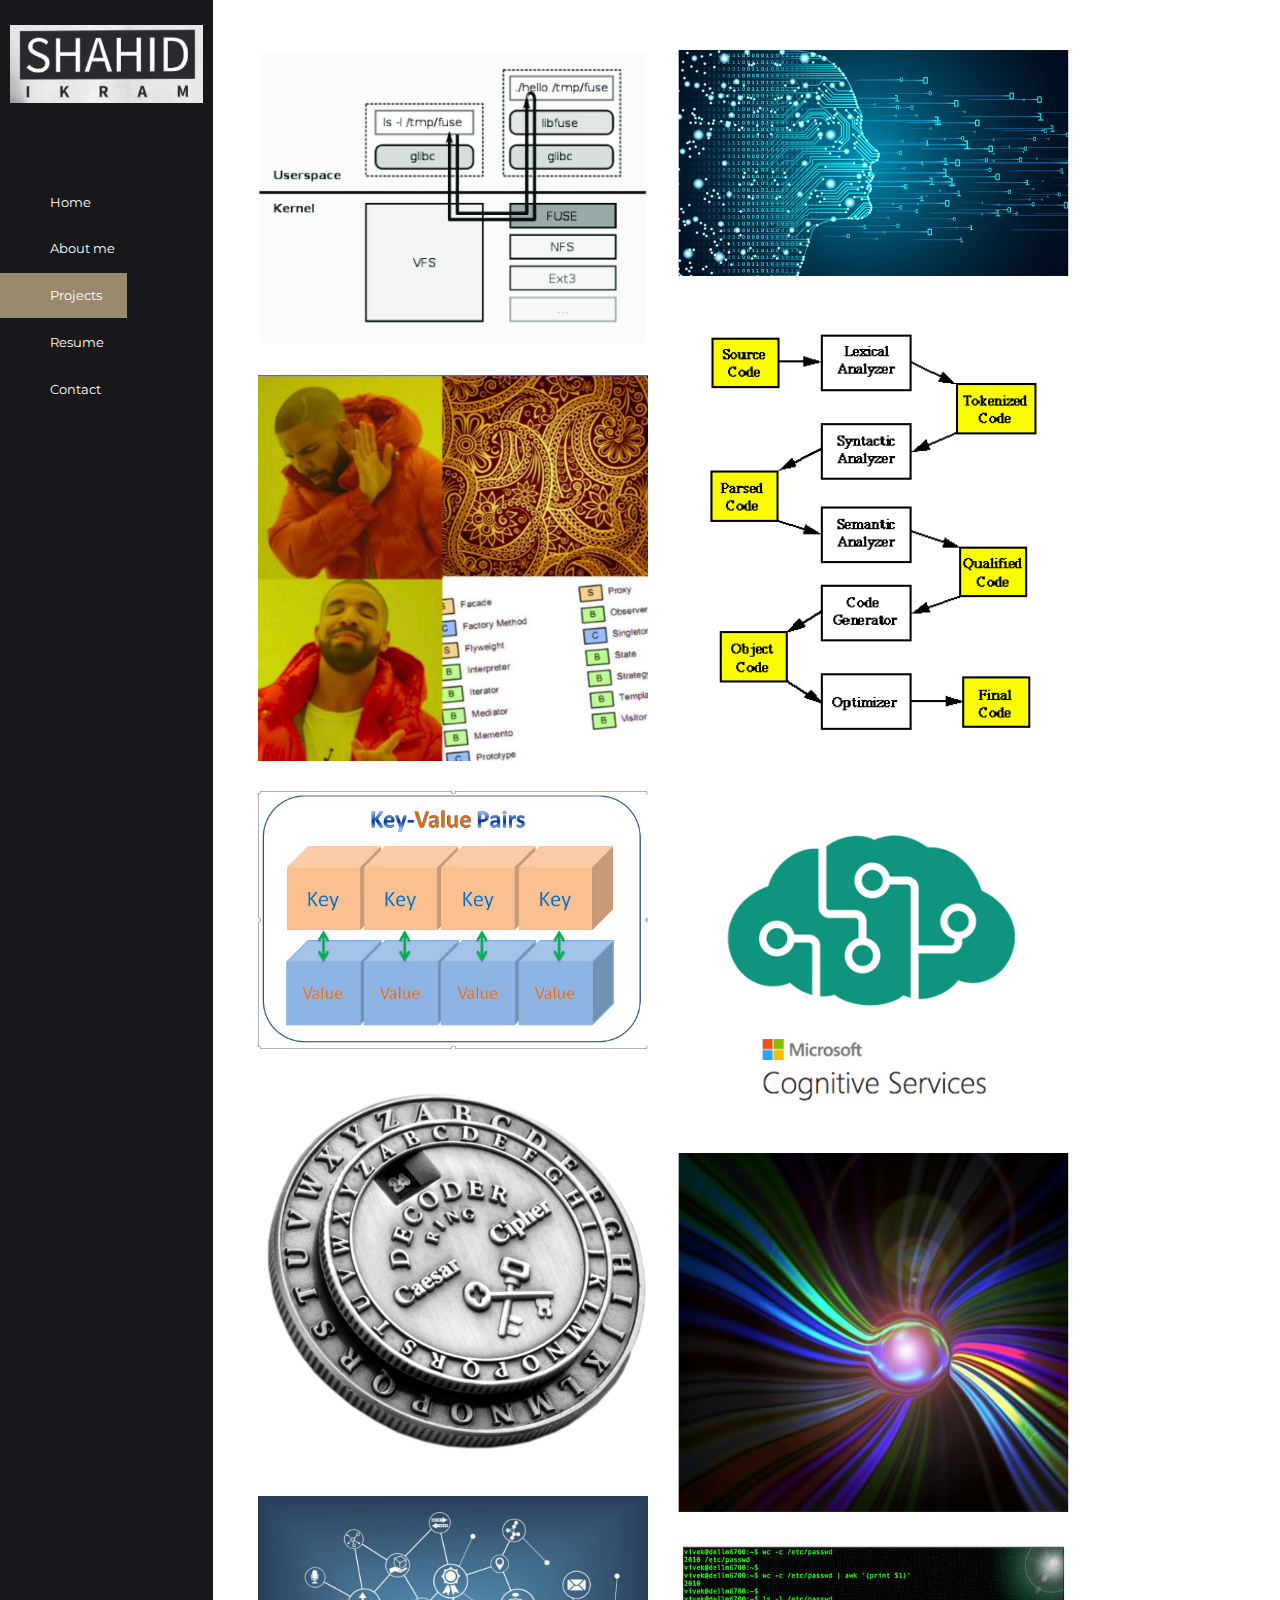
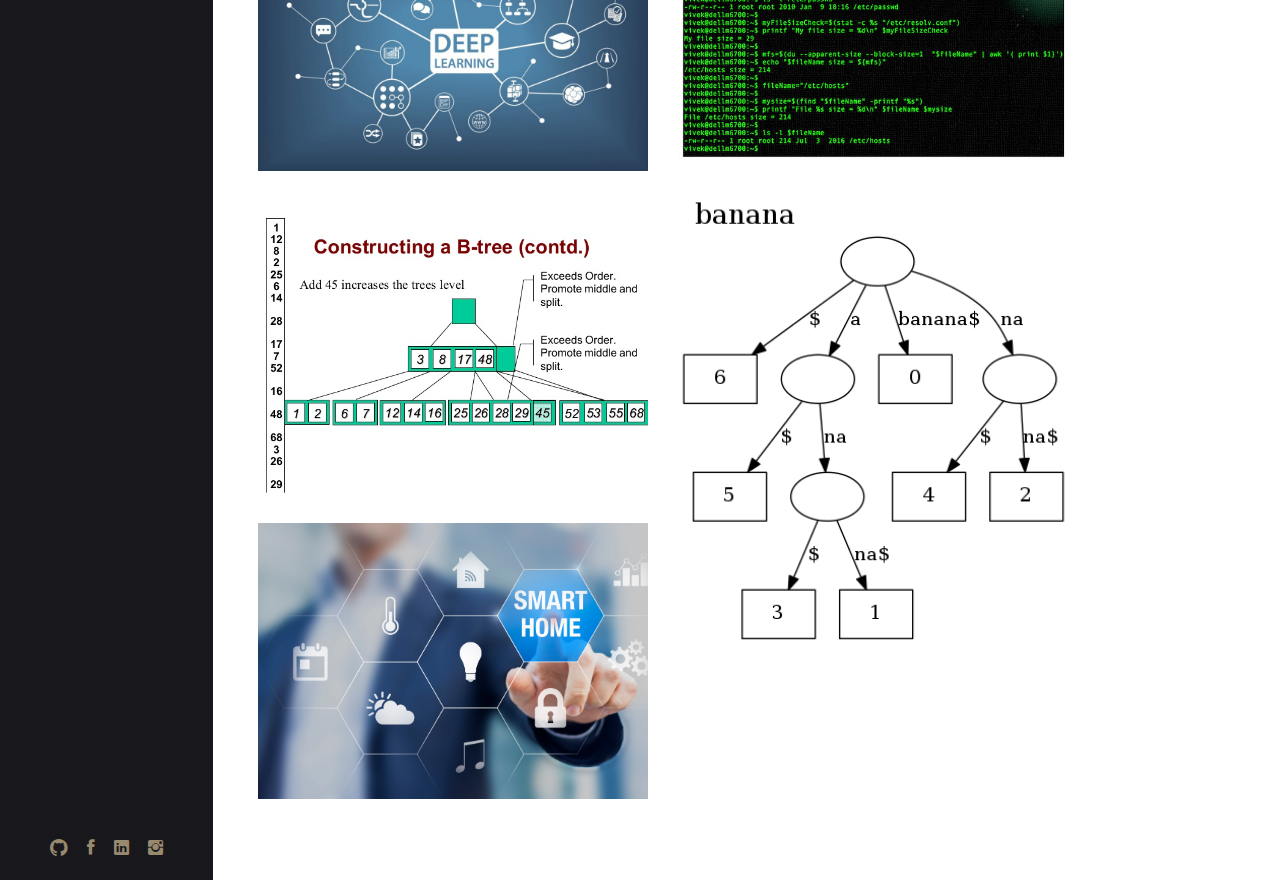
<file: portfolio.html>
<!DOCTYPE html>
<html lang="en">
  <head>
    <!-- ========== Meta Tags ========== -->
    <meta charset="UTF-8" />
    <meta name="description" content="Cocoon -Portfolio" />
    <meta name="keywords" content="Cocoon , Portfolio" />
    <meta name="author" content="Pharaohlab" />
    <meta
      name="viewport"
      content="width=device-width, initial-scale=1, maximum-scale=1"
    />
    <!-- ========== Title ========== -->
    <title>Shahid Ikram</title>
    <!-- ========== Favicon Ico ========== -->
    <link rel="icon" href="assets/img/smiley.jpg" />
    <!-- ========== STYLESHEETS ========== -->
    <!-- Bootstrap CSS -->
    <link href="assets/css/bootstrap.min.css" rel="stylesheet" />
    <!-- Fonts Icon CSS -->
    <link href="assets/css/font-awesome.min.css" rel="stylesheet" />
    <link href="assets/css/et-line.css" rel="stylesheet" />
    <link href="assets/css/ionicons.min.css" rel="stylesheet" />
    <!-- Carousel CSS -->
    <link href="assets/css/slick.css" rel="stylesheet" />
    <!-- Magnific-popup -->
    <link rel="stylesheet" href="assets/css/magnific-popup.css" />
    <!-- Animate CSS -->
    <link rel="stylesheet" href="assets/css/animate.min.css" />
    <!-- Custom styles for this template -->
    <link href="assets/css/main.css" rel="stylesheet" />
  </head>
  <body>
    <div class="loader">
      <div class="loader-outter"></div>
      <div class="loader-inner"></div>
    </div>

    <div class="body-container container-fluid">
      <a class="menu-btn" href="javascript:void(0)">
        <i class="ion ion-grid"></i>
      </a>
      <div class="row justify-content-center">
        <!--=================== side menu ====================-->
        <div class="col-lg-2 col-md-3 col-12 menu_block">
          <!--logo -->
          <div class="logo_box">
            <a href="#">
              <img src="assets/img/logo4.JPG" alt="SI" />
            </a>
          </div>
          <!--logo end-->

          <!--main menu -->
          <div class="side_menu_section">
            <ul class="menu_nav">
              <li>
                <a href="index.html">
                  Home
                </a>
              </li>
              <li>
                <a href="about.html">
                  About me
                </a>
              </li>
              <!-- <li>
                <a href="services.html">
                  Skills
                </a>
              </li> -->
              <li class="active">
                <a href="portfolio.html">
                  Projects
                </a>
              </li>
              <li>
                <a
                  href="https://drive.google.com/file/d/1qcTg-FmB2CPEryQbwK05R-t7vNj-MRSg/view?usp=sharing"
                >
                  Resume
                </a>
              </li>
              <li>
                <a href="contact.html">
                  Contact
                </a>
              </li>
            </ul>
          </div>
          <!--main menu end -->

          <!--filter menu -->
          <!-- <div class="side_menu_section">
                <h4 class="side_title">filter by:</h4>
                <ul  id="filtr-container"  class="filter_nav">
                    <li  data-filter="*" class="active"><a href="javascript:void(0)" >all</a></li>
                    <li data-filter=".branding"> <a href="javascript:void(0)">branding</a></li>
                    <li data-filter=".design"><a href="javascript:void(0)">design</a></li>
                    <li data-filter=".photography"><a href="javascript:void(0)">photography</a></li>
                    <li data-filter=".architecture"><a href="javascript:void(0)">architecture</a></li>
                </ul>
            </div> -->
          <!--filter menu end -->

          <div class="side_menu_bottom">
            <div class="side_menu_bottom_inner">
              <ul class="social_menu">
                <li>
                  <a href="https://github.com/shahidikram0701">
                    <i class="ion ion-social-github"></i>
                  </a>
                </li>
                <li>
                  <a href="https://www.facebook.com/shahid.ikram.315">
                    <i class="ion ion-social-facebook"></i>
                  </a>
                </li>
                <li>
                  <a href="https://www.linkedin.com/in/shahid-ikram-24aa9b131/">
                    <i class="ion ion-social-linkedin"></i>
                  </a>
                </li>
                <li>
                  <a href="https://www.instagram.com/badshah_id/?hl=en">
                    <i class="ion ion-social-instagram"></i>
                  </a>
                </li>
              </ul>
            </div>
          </div>
        </div>
        <!--=================== side menu end====================-->

        <!--=================== content body ====================-->
        <div class="col-lg-10 col-md-9 col-12 body_block  align-content-center">
          <!--=================== filter portfolio start====================-->
          <div class="portfolio gutters grid">
            <div class="grid-sizer col-sm-12 col-md-6 col-lg-5"></div>
            <div class="grid-item branding  col-sm-12 col-md-6 col-lg-5">
              <a
                href="https://github.com/shahidikram0701/USP_FUSE_SimpleFileSystem"
                title="FUSE"
              >
                <div class="project_box_one">
                  <img src="assets/img/portfolio/fuse.png" alt="FUSE" />
                  <div class="product_info">
                    <div class="product_info_text">
                      <div class="product_info_text_inner">
                        <!-- <i class="ion ion-plus"></i> -->
                        <h4>
                          Designed a filesystem for UNIX using FUSE ​ [ Systems,
                          C, Fuse, UNIX ]
                        </h4>
                        <br />
                        <h4>
                          Built a custom, self designed File system for Ubuntu
                          with all basic File system operations using the fuse
                          library in C. The File system is persistent.
                        </h4>
                      </div>
                    </div>
                  </div>
                </div>
              </a>
            </div>
            <div class="grid-item branding  col-sm-12 col-md-6 col-lg-5">
              <a href="https://github.com/shahidikram0701/DLSIR" title="DLSIR">
                <div class="project_box_one">
                  <img src="assets/img/portfolio/dlsir.jpg" alt="DLSIR" />
                  <div class="product_info">
                    <div class="product_info_text">
                      <div class="product_info_text_inner">
                        <!-- <i class="ion ion-plus"></i> -->
                        <h4>
                          Deep learning based System For Image Retrieval ​ [ AI,
                          ML, DL ]
                        </h4>
                        <br />
                        <h4>
                          Researched on Neural Network based solutions for
                          content based Image Retrieval and how to improve the
                          base techniques using more state of the art techniques
                          like self-attention and clustering!
                        </h4>
                      </div>
                    </div>
                  </div>
                </div>
              </a>
            </div>
            <div class="grid-item  branding architecture  col-md-6 col-lg-5">
              <a
                href="https://github.com/shahidikram0701/Cpp-compiler-Frontend"
                title="C++ Compiler"
              >
                <div class="project_box_one">
                  <img src="assets/img/portfolio/compiler.gif" alt="ply" />
                  <div class="product_info">
                    <div class="product_info_text">
                      <div class="product_info_text_inner">
                        <!-- <i class="ion ion-plus"></i> -->
                        <h4>
                          Built a basic C++ compiler using ply​ [
                          Compiler-Design, python, ply, Trees ]
                        </h4>
                        <br />
                        <h4>
                          Developed the 4 phases - Lexical Analyzer, Syntax
                          Analyzer, Semantic Analyzer and Intermediate Code
                          Generator(optimised) of a C++ compiler using ply
                          module in python. Supports basic type declarations ,
                          expressions and two constructs -> if-else and while.
                        </h4>
                      </div>
                    </div>
                  </div>
                </div>
              </a>
            </div>
            <div class="grid-item  branding architecture  col-md-6 col-lg-5">
              <a
                href="https://github.com/shahidikram0701/Promises-Futures-in-CPP"
                title="Promises-Futures in C++"
              >
                <div class="project_box_one">
                  <img
                    src="assets/img/portfolio/design_patterns.jpg"
                    alt="ply"
                  />
                  <div class="product_info">
                    <div class="product_info_text">
                      <div class="product_info_text_inner">
                        <!-- <i class="ion ion-plus"></i> -->
                        <h4>
                          Implemented the concept of Promises-Futures in C++ to
                          provide a high level abstraction while writing
                          concurrent programs. [ Design Patterns, Concurrent
                          programming, C++ ]
                        </h4>
                        <br />
                        <h4>
                          Used the Active Object Concurrent Design Pattern and
                          Object Pool Design Pattern to develop Promises and
                          Futures for C++.
                        </h4>
                      </div>
                    </div>
                  </div>
                </div>
              </a>
            </div>
            <div class="grid-item  design col-sm-12 col-md-6 col-lg-5">
              <a
                href="https://github.com/shahidikram0701/C-HashMap"
                title="C-HashMap"
              >
                <div class="project_box_one">
                  <img src="assets/img/portfolio/hashmap.jpg" alt="CHashmap" />
                  <div class="product_info">
                    <div class="product_info_text">
                      <div class="product_info_text_inner">
                        <!-- <i class="ion ion-plus"></i> -->
                        <h4>
                          HashMap implementation in C [ Data-Structures, C ]
                        </h4>
                        <br />
                        <h4>
                          Implemented Generic HashMap in C using hashing and AVL
                          trees.
                        </h4>
                      </div>
                    </div>
                  </div>
                </div>
              </a>
            </div>
            <div
              class="grid-item  photography design col-sm-12 col-md-6 col-lg-5"
            >
              <a
                href="https://github.com/shahidikram0701/Vis10n"
                title="Vis10n"
              >
                <div class="project_box_one">
                  <img src="assets/img/portfolio/vis10n.gif" alt="vis10n" />
                  <div class="product_info">
                    <div class="product_info_text">
                      <div class="product_info_text_inner">
                        <!-- <i class="ion ion-plus"></i> -->
                        <h4>
                          Vis10n - Eyes For the Blind​ [ OpenCV, python,
                          Cognitive services, threading, RealTime ]
                        </h4>
                        <br />
                        <h4>
                          Developed an application that lets the user search for
                          a particular object in the vicinity by scanning the
                          surrounding using a mobile phone. Real Time processing
                          of the surrounding shot video is obtained by threading
                          the application. Used Microsoft Cognitive services API
                          in development.
                        </h4>
                      </div>
                    </div>
                  </div>
                </div>
              </a>
            </div>
            <div
              class="grid-item  branding photography  col-sm-12 col-md-6 col-lg-5"
            >
              <a
                href="https://github.com/shahidikram0701/Sypher-Smart_Password_Generator"
                title="Sypher"
              >
                <div class="project_box_one">
                  <img src="assets/img/portfolio/sypher.jpg" alt="sypher" />
                  <div class="product_info">
                    <div class="product_info_text">
                      <div class="product_info_text_inner">
                        <!-- <i class="ion ion-plus"></i> -->
                        <h4>
                          Sypher - A Smart Password Generator​ [ Computer and
                          Network Security ]
                        </h4>
                        <br />
                        <h4>
                          Developed a Python application that helps in
                          generating passwords that are of high entropy(hard to
                          crack) yet easy to remember as user has to remember a
                          key instead of the generated complex password.
                        </h4>
                      </div>
                    </div>
                  </div>
                </div>
              </a>
            </div>
            <div
              class="grid-item   architecture design col-sm-12 col-md-6 col-lg-5"
            >
              <a
                href="https://github.com/shahidikram0701/photOn-App"
                title="PhotOn WebApp"
              >
                <div class="project_box_one">
                  <img src="assets/img/portfolio/photon.jpg" alt="photon" />
                  <div class="product_info">
                    <div class="product_info_text">
                      <div class="product_info_text_inner">
                        <!-- <i class="ion ion-plus"></i> -->
                        <h4>
                          PhotOn - An Image sharing web app​ [ Web Application,
                          NodeJS, MongoDB ]
                        </h4>
                        <br />
                        <h4>
                          An Instagram like image sharing web application
                          developed using NodeJS and MongoDB.
                        </h4>
                      </div>
                    </div>
                  </div>
                </div>
              </a>
            </div>
            <div
              class="grid-item  photography architecture col-sm-12 col-md-6 col-lg-5"
            >
              <a
                href="https://github.com/shahidikram0701/Artificial-Intelligence"
                title="Deep learning"
              >
                <div class="project_box_one">
                  <img
                    src="assets/img/portfolio/deep_learning.jpeg"
                    alt="Deep Learning"
                  />
                  <div class="product_info">
                    <div class="product_info_text">
                      <div class="product_info_text_inner">
                        <!-- <i class="ion ion-plus"></i> -->
                        <h4>
                          Deep learning [ CNN, DNN, LSTM, Encoder-Decoder ]
                        </h4>
                        <br />
                        <h4>
                          Various assignments done as part of the
                          Artificial-Intelligence course!
                        </h4>
                      </div>
                    </div>
                  </div>
                </div>
              </a>
            </div>
            <div
              class="grid-item  branding design  col-sm-12 col-md-6 col-lg-5"
            >
              <a
                href="https://github.com/shahidikram0701/Basic-Shell-Implementation"
                title="UNIX Shell"
              >
                <div class="project_box_one">
                  <img src="assets/img/portfolio/shell.jpg" alt="shell" />
                  <div class="product_info">
                    <div class="product_info_text">
                      <div class="product_info_text_inner">
                        <!-- <i class="ion ion-plus"></i> -->
                        <h4>
                          Implemented a Shell program for UNIX [ Systems, C,
                          UNIX ]
                        </h4>
                        <br />
                        <h4>
                          Implemented a basic shell in C using various low level
                          system calls!
                        </h4>
                      </div>
                    </div>
                  </div>
                </div>
              </a>
            </div>
            <div class="grid-item architecture  col-sm-12 col-md-6 col-lg-5">
              <a
                href="https://github.com/shahidikram0701/Suffix-Tree"
                title="Suffix Trees"
              >
                <div class="project_box_one">
                  <img
                    src="assets/img/portfolio/suffix_trees.png"
                    alt="suffix_trees"
                  />
                  <div class="product_info">
                    <div class="product_info_text">
                      <div class="product_info_text_inner">
                        <!-- <i class="ion ion-plus"></i> -->
                        <h4>
                          Suffix tree Implementation [ Data Structures,
                          Algorithms, Python, Object Oriented Programming ]
                        </h4>
                        <br />
                        <h4>
                          Implemented Suffix Trees in python for a set of
                          documents and also ranking of those documents based on
                          a custom metric!
                        </h4>
                      </div>
                    </div>
                  </div>
                </div>
              </a>
            </div>
            <div
              class="grid-item  photography architecture col-sm-12 col-md-6 col-lg-5"
            >
              <a
                href="https://docs.google.com/document/d/1VfzpD8tZ0HgbhnJUWmW-47PNlqjOPa9wQu7x5D6oDIg/edit?usp=sharing"
                title="B Trees"
              >
                <div class="project_box_one">
                  <img src="assets/img/portfolio/btrees.jpg" alt="btrees" />
                  <div class="product_info">
                    <div class="product_info_text">
                      <div class="product_info_text_inner">
                        <!-- <i class="ion ion-plus"></i> -->
                        <h4>
                          B-Trees implementation [ Algorithms, Data Structures,
                          C ]
                        </h4>
                        <br />
                        <h4>
                          Implemented B-Trees using Arrays in C
                        </h4>
                      </div>
                    </div>
                  </div>
                </div>
              </a>
            </div>
            <div
              class="grid-item  branding design  col-sm-12 col-md-6 col-lg-5"
            >
              <a
                href="https://github.com/shahidikram0701/Smart-Home"
                title="Smart Home"
              >
                <div class="project_box_one">
                  <img src="assets/img/portfolio/smart-home.jpg" alt="pro1" />
                  <div class="product_info">
                    <div class="product_info_text">
                      <div class="product_info_text_inner">
                        <!-- <i class="ion ion-plus"></i> -->
                        <h4>Smart Home model [ Hardware, Arduino, Sensors ]</h4>
                        <br />
                        <h4>
                          Built a smart home model using various sensors and
                          Arduino!
                        </h4>
                      </div>
                    </div>
                  </div>
                </div>
              </a>
            </div>
          </div>
          <!--=================== filter portfolio end====================-->
        </div>
        <!--=================== content body end ====================-->
      </div>
    </div>

    <!-- jquery -->
    <script src="assets/js/jquery.min.js"></script>
    <!-- bootstrap -->
    <script src="assets/js/popper.js"></script>
    <script src="assets/js/bootstrap.min.js"></script>
    <script src="assets/js/waypoints.min.js"></script>
    <!--slick carousel -->
    <script src="assets/js/slick.min.js"></script>
    <!--Portfolio Filter-->
    <script src="assets/js/imgloaded.js"></script>
    <script src="assets/js/isotope.js"></script>
    <!-- Magnific-popup -->
    <script src="assets/js/jquery.magnific-popup.min.js"></script>
    <!--Counter-->
    <script src="assets/js/jquery.counterup.min.js"></script>
    <!-- WOW JS -->
    <script src="assets/js/wow.min.js"></script>
    <!-- Custom js -->
    <script src="assets/js/main.js"></script>
  </body>
</html>
</file>
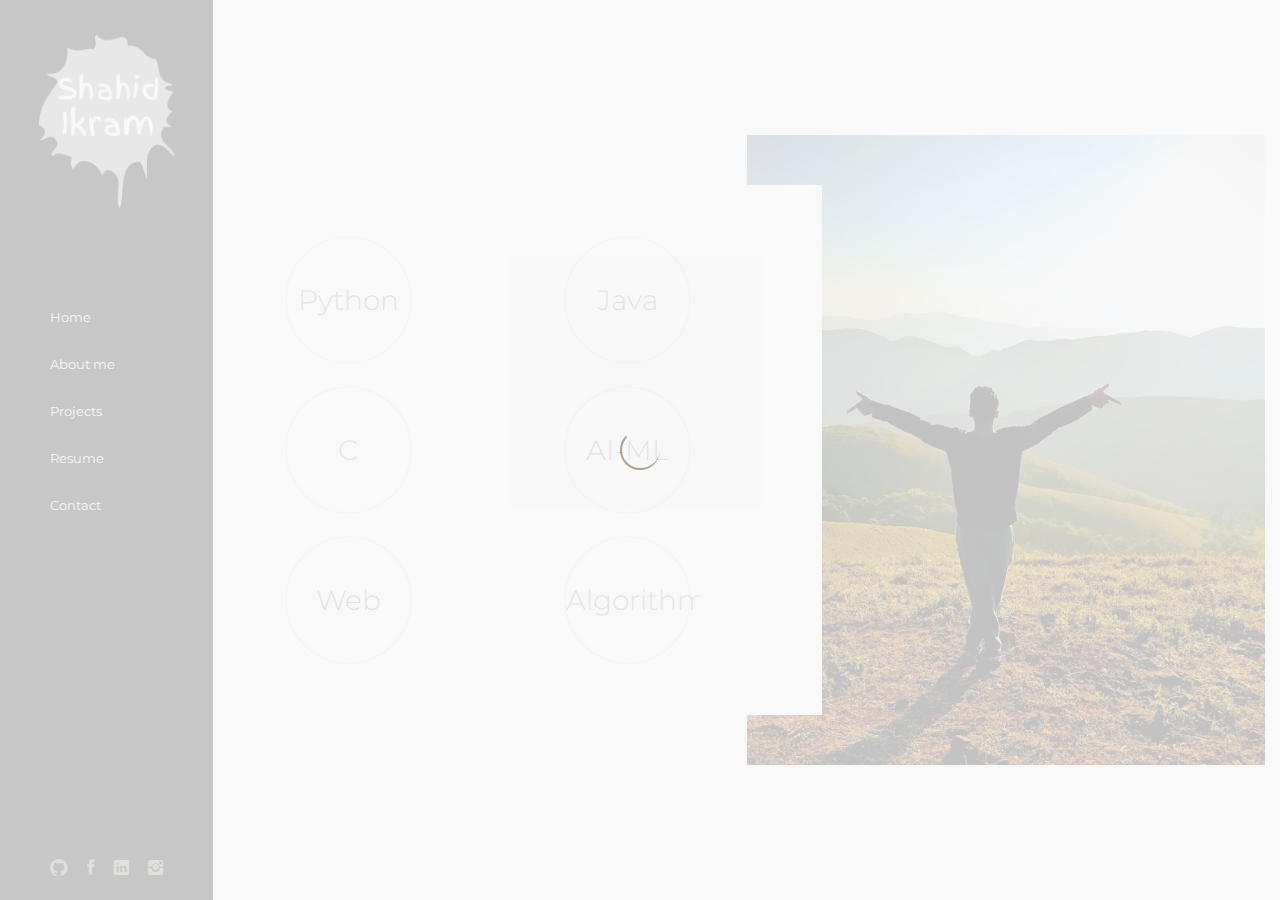
<file: services.html>
<!DOCTYPE html>
<html lang="en">
<head>
    <!-- ========== Meta Tags ========== -->
    <meta charset="UTF-8">
    <meta name="description" content="Cocoon -Portfolio">
    <meta name="keywords" content="Cocoon , Portfolio">
    <meta name="author" content="Pharaohlab">
    <meta name="viewport" content="width=device-width, initial-scale=1, maximum-scale=1">
    <!-- ========== Title ========== -->
    <title>Shahid Ikram</title>
    <!-- ========== Favicon Ico ========== -->
    <link rel="icon" href="assets/img/smiley.jpg" />
    <!-- ========== STYLESHEETS ========== -->
    <!-- Bootstrap CSS -->
    <link href="assets/css/bootstrap.min.css" rel="stylesheet">
    <!-- Fonts Icon CSS -->
    <link href="assets/css/font-awesome.min.css" rel="stylesheet">
    <link href="assets/css/et-line.css" rel="stylesheet">
    <link href="assets/css/ionicons.min.css" rel="stylesheet">
    <!-- Carousel CSS -->
    <link href="assets/css/slick.css" rel="stylesheet">
    <!-- Magnific-popup -->
    <link rel="stylesheet" href="assets/css/magnific-popup.css">
    <!-- Animate CSS -->
    <link rel="stylesheet" href="assets/css/animate.min.css">
    <!-- Custom styles for this template -->
    <link href="assets/css/main.css" rel="stylesheet">
    <link href="assets/css/radial-progress.css" rel="stylesheet">
</head>
<body>
<div class="loader">
    <div class="loader-outter"></div>
    <div class="loader-inner"></div>
</div>

<div class="body-container container-fluid">

    <!--=================== menu Button show in small screens ====================-->
    <a class="menu-btn" href="javascript:void(0)">
        <i class="ion ion-grid"></i>
    </a>
    <!--=================== menu Button end====================-->

    <div class="row justify-content-center">
        <!--=================== side menu ====================-->
        <div class="col-lg-2 col-md-3 col-12 menu_block">

            <!--logo -->
            <div class="logo_box">
                <a href="#">
                    <img src="assets/img/logo.png" alt="SI">
                </a>
            </div>
            <!--logo end-->

            <!--main menu -->
            <div class="side_menu_section">
                <ul class="menu_nav">
                    <li >
                        <a href="index.html">
                            Home
                        </a>
                    </li>
                    <li>
                        <a href="about.html">
                            About me
                        </a>
                    </li>
                    <!-- <li class="active">
                        <a href="services.html">
                            My skills
                        </a>
                    </li> -->
                    <li>
                        <a href="portfolio.html">
                            Projects
                        </a>
                    </li>
                    <li>
                        <a href="https://drive.google.com/file/d/1qcTg-FmB2CPEryQbwK05R-t7vNj-MRSg/view?usp=sharing">
                            Resume
                        </a>
                    </li>
                    <li>
                        <a href="contact.html">
                            Contact
                        </a>
                    </li>
                </ul>
            </div>
            <!--main menu end -->

            <!--filter menu -->
            <!-- <div class="side_menu_section">
                <h4 class="side_title">filter by:</h4>
                <ul  id="filtr-container"  class="filter_nav">
                    <li  data-filter="*" class="active"><a href="javascript:void(0)" >all</a></li>
                    <li data-filter=".branding"> <a href="javascript:void(0)">branding</a></li>
                    <li data-filter=".design"><a href="javascript:void(0)">design</a></li>
                    <li data-filter=".photography"><a href="javascript:void(0)">photography</a></li>
                    <li data-filter=".architecture"><a href="javascript:void(0)">architecture</a></li>
                </ul>
            </div> -->
            <!--filter menu end -->


            <div class="side_menu_bottom">
                <div class="side_menu_bottom_inner">
                    <ul class="social_menu">
                        <li>
                            <a href="https://github.com/shahidikram0701"> <i class="ion ion-social-github"></i> </a>
                        </li>
                        <li>
                            <a href="https://www.facebook.com/shahid.ikram.315"> <i class="ion ion-social-facebook"></i> </a>
                        </li>
                        <li>
                            <a href="https://www.linkedin.com/in/shahid-ikram-24aa9b131/"> <i class="ion ion-social-linkedin"></i> </a>
                        </li>
                        <li>
                            <a href="https://www.instagram.com/badshah_id/?hl=en"> <i class="ion ion-social-instagram"></i> </a>
                        </li>
                    </ul>
                </div>
            </div>

        </div>
        <!--=================== side menu end====================-->

        <!--=================== content body ====================-->
        <div class="col-lg-10 col-md-9 col-12 body_block  align-content-center">
            <div>
<!--=================== image card start here  (has two section left and right )====================-->
                <div class="img_card">
                    <div class="row justify-content-center">
                        <div class="col-md-6 col-7 content_section">
                            <div class="content_box">
                                <div class="content_box_inner">
                                    <div class="row justify-content-center">
<!--=================== services boxes start here  ====================-->
                                        
                                        <!-- 
                                        <div class="col-md-6 col-12">
                                            <div class="img_box_one text-left">
                                                <img src="assets/img/icons/typo.png" alt="services icon">
                                                <div class="content">
                                                    <h5>
                                                        Typography Courses
                                                    </h5>
                                                    <p>
                                                        Lorem ipsum dolor sit amet, consectetur adipiscing elit. Curabitur leo est, feugiat nec elementum.
                                                    </p>
                                                </div>
                                            </div>
                                        </div>
                                        <div class="col-md-6 col-12">
                                            <div class="img_box_one text-left">
                                                <img src="assets/img/icons/flask.png" alt="services icon">
                                                <div class="content">
                                                    <h5>
                                                        Mix and Match
                                                    </h5>
                                                    <p>
                                                        Lorem ipsum dolor sit amet, consectetur adipiscing elit. Curabitur leo est, feugiat nec elementum.
                                                    </p>
                                                </div>
                                            </div>
                                        </div>
                                        <div class="col-md-6 col-12">
                                            <div class="img_box_one text-left">
                                                <img src="assets/img/icons/compass.png" alt="services icon">
                                                <div class="content">
                                                    <h5>
                                                        Architecture Plans
                                                    </h5>
                                                    <p>
                                                        Lorem ipsum dolor sit amet, consectetur adipiscing elit. Curabitur leo est, feugiat nec elementum.
                                                    </p>
                                                </div>
                                            </div>
                                        </div>
                                        <div class="col-md-6 col-12">
                                            <div class="img_box_one text-left">
                                                <img src="assets/img/icons/magic.png" alt="services icon">
                                                <div class="content">
                                                    <h5>
                                                        Brand Identity
                                                    </h5>
                                                    <p>
                                                        Lorem ipsum dolor sit amet, consectetur adipiscing elit. Curabitur leo est, feugiat nec elementum.
                                                    </p>
                                                </div>
                                            </div>
                                        </div>
                                        <div class="col-md-6 col-12">
                                            <div class="img_box_one text-left">
                                                <img src="assets/img/icons/idea.png" alt="services icon">
                                                <div class="content">
                                                    <h5>
                                                        Interior Design
                                                    </h5>
                                                    <p>
                                                        Lorem ipsum dolor sit amet, consectetur adipiscing elit. Curabitur leo est, feugiat nec elementum.
                                                    </p>
                                                </div>
                                            </div>
                                        </div>
                                        <div class="col-md-6 col-12">
                                            <div class="img_box_one text-left">
                                                <img src="assets/img/icons/satelite.png" alt="services icon">
                                                <div class="content">
                                                    <h5>
                                                        Collateral Design
                                                    </h5>
                                                    <p>
                                                        Lorem ipsum dolor sit amet, consectetur adipiscing elit. Curabitur leo est, feugiat nec elementum.
                                                    </p>
                                                </div>
                                            </div>
                                        </div> 
                                        -->
                                        <div class="col-md-6 col-12">
                                            <div class="container">
                                                <div class="row">
                                                    <div class="col-md-3 col-sm-6">
                                                        <div class="progress blue">
                                                            <span class="progress-left">
                                                                <span class="progress-bar"></span>
                                                            </span>
                                                            <span class="progress-right">
                                                                <span class="progress-bar"></span>
                                                            </span>
                                                            <div class = "skill">Python</div>
                                                            <span class = "progress-value">75%</span>
                                                        </div>
                                                    </div>
                                                </div>
                                            </div>
                                        </div> 
                                        <div class="col-md-6 col-12">
                                            <div class="container">
                                                <div class="row">
                                                    <div class="col-md-3 col-sm-6">
                                                        <div class="progress pink">
                                                            <span class="progress-left">
                                                                <span class="progress-bar"></span>
                                                            </span>
                                                            <span class="progress-right">
                                                                <span class="progress-bar"></span>
                                                            </span>
                                                            <div class = "skill">Java</div>
                                                            <span class = "progress-value">50%</span>
                                                        </div>
                                                    </div>
                                                </div>
                                            </div>
                                        </div>
                                        <div class="col-md-6 col-12">
                                            <div class="container">
                                                <div class="row">
                                                    <div class="col-md-3 col-sm-6">
                                                        <div class="progress yellow">
                                                            <span class="progress-left">
                                                                <span class="progress-bar"></span>
                                                            </span>
                                                            <span class="progress-right">
                                                                <span class="progress-bar"></span>
                                                            </span>
                                                            <div class = "skill">C</div>
                                                            <span class = "progress-value">60%</span>
                                                        </div>
                                                    </div>
                                                </div>
                                            </div>
                                        </div>
                                        <div class="col-md-6 col-12">
                                            <div class="container">
                                                <div class="row">
                                                    <div class="col-md-3 col-sm-6">
                                                        <div class="progress green">
                                                            <span class="progress-left">
                                                                <span class="progress-bar"></span>
                                                            </span>
                                                            <span class="progress-right">
                                                                <span class="progress-bar"></span>
                                                            </span>
                                                            <div class = "skill">AI-ML</div>
                                                            <span class = "progress-value">50%</span>
                                                        </div>
                                                    </div>
                                                </div>
                                            </div>
                                        </div>
                                        <div class="col-md-6 col-12">
                                            <div class="container">
                                                <div class="row">
                                                    <div class="col-md-3 col-sm-6">
                                                        <div class="progress red">
                                                            <span class="progress-left">
                                                                <span class="progress-bar"></span>
                                                            </span>
                                                            <span class="progress-right">
                                                                <span class="progress-bar"></span>
                                                            </span>
                                                            <div class = "skill">Web Development</div>
                                                            <span class = "progress-value">50%</span>
                                                        </div>
                                                    </div>
                                                </div>
                                            </div>
                                        </div>
                                        <div class="col-md-6 col-12">
                                            <div class="container">
                                                <div class="row">
                                                    <div class="col-md-3 col-sm-6">
                                                        <div class="progress purple">
                                                            <span class="progress-left">
                                                                <span class="progress-bar"></span>
                                                            </span>
                                                            <span class="progress-right">
                                                                <span class="progress-bar"></span>
                                                            </span>
                                                            <div class = "skill">Algorithms</div>
                                                            <span class = "progress-value">50%</span>
                                                        </div>
                                                    </div>
                                                </div>
                                            </div>
                                        </div>
 <!--=================== services boxes end here  ====================-->
                                    </div>
                                </div>
                            </div>
                        </div>
                        <div class="col-md-6 col-5 img_section" style="background-image: url('assets/img/bg/skills.JPG');"></div>
                    </div>
                </div>
<!--=================== image card end here ====================-->
            </div>
        </div>
        <!--=================== content body end ====================-->
    </div>
</div>

<!-- jquery -->
<script src="assets/js/jquery.min.js"></script>
<!-- bootstrap -->
<script src="assets/js/popper.js"></script>
<script src="assets/js/bootstrap.min.js"></script>
<script src="assets/js/waypoints.min.js"></script>
<!--slick carousel -->
<script src="assets/js/slick.min.js"></script>
<!--Portfolio Filter-->
<script src="assets/js/imgloaded.js"></script>
<script src="assets/js/isotope.js"></script>
<!-- Magnific-popup -->
<script src="assets/js/jquery.magnific-popup.min.js"></script>
<!--Counter-->
<script src="assets/js/jquery.counterup.min.js"></script>
<!-- WOW JS -->
<script src="assets/js/wow.min.js"></script>
<!-- Custom js -->
<script src="assets/js/main.js"></script>
</body>
</html>
</file>
<file: assets/css/et-line.css>
@font-face{font-family:et-line;src:url(../fonts/et-line.eot);src:url(../fonts/et-line.eot?#iefix) format('embedded-opentype'),url(../fonts/et-line.woff) format('woff'),url(../fonts/et-line.ttf) format('truetype'),url(../fonts/et-line.svg#et-line) format('svg');font-weight:400;font-style:normal}[data-icon]:before{font-family:et-line;content:attr(data-icon);speak:none;font-weight:400;font-variant:normal;text-transform:none;line-height:1;-webkit-font-smoothing:antialiased;-moz-osx-font-smoothing:grayscale;display:inline-block}.icon-adjustments,.icon-alarmclock,.icon-anchor,.icon-aperture,.icon-attachment,.icon-bargraph,.icon-basket,.icon-beaker,.icon-bike,.icon-book-open,.icon-briefcase,.icon-browser,.icon-calendar,.icon-camera,.icon-caution,.icon-chat,.icon-circle-compass,.icon-clipboard,.icon-clock,.icon-cloud,.icon-compass,.icon-desktop,.icon-dial,.icon-document,.icon-documents,.icon-download,.icon-dribbble,.icon-edit,.icon-envelope,.icon-expand,.icon-facebook,.icon-flag,.icon-focus,.icon-gears,.icon-genius,.icon-gift,.icon-global,.icon-globe,.icon-googleplus,.icon-grid,.icon-happy,.icon-hazardous,.icon-heart,.icon-hotairballoon,.icon-hourglass,.icon-key,.icon-laptop,.icon-layers,.icon-lifesaver,.icon-lightbulb,.icon-linegraph,.icon-linkedin,.icon-lock,.icon-magnifying-glass,.icon-map,.icon-map-pin,.icon-megaphone,.icon-mic,.icon-mobile,.icon-newspaper,.icon-notebook,.icon-paintbrush,.icon-paperclip,.icon-pencil,.icon-phone,.icon-picture,.icon-pictures,.icon-piechart,.icon-presentation,.icon-pricetags,.icon-printer,.icon-profile-female,.icon-profile-male,.icon-puzzle,.icon-quote,.icon-recycle,.icon-refresh,.icon-ribbon,.icon-rss,.icon-sad,.icon-scissors,.icon-scope,.icon-search,.icon-shield,.icon-speedometer,.icon-strategy,.icon-streetsign,.icon-tablet,.icon-target,.icon-telescope,.icon-toolbox,.icon-tools,.icon-tools-2,.icon-trophy,.icon-tumblr,.icon-twitter,.icon-upload,.icon-video,.icon-wallet,.icon-wine{font-family:et-line;speak:none;font-style:normal;font-weight:400;font-variant:normal;text-transform:none;line-height:1;-webkit-font-smoothing:antialiased;-moz-osx-font-smoothing:grayscale;display:inline-block}.icon-mobile:before{content:"\e000"}.icon-laptop:before{content:"\e001"}.icon-desktop:before{content:"\e002"}.icon-tablet:before{content:"\e003"}.icon-phone:before{content:"\e004"}.icon-document:before{content:"\e005"}.icon-documents:before{content:"\e006"}.icon-search:before{content:"\e007"}.icon-clipboard:before{content:"\e008"}.icon-newspaper:before{content:"\e009"}.icon-notebook:before{content:"\e00a"}.icon-book-open:before{content:"\e00b"}.icon-browser:before{content:"\e00c"}.icon-calendar:before{content:"\e00d"}.icon-presentation:before{content:"\e00e"}.icon-picture:before{content:"\e00f"}.icon-pictures:before{content:"\e010"}.icon-video:before{content:"\e011"}.icon-camera:before{content:"\e012"}.icon-printer:before{content:"\e013"}.icon-toolbox:before{content:"\e014"}.icon-briefcase:before{content:"\e015"}.icon-wallet:before{content:"\e016"}.icon-gift:before{content:"\e017"}.icon-bargraph:before{content:"\e018"}.icon-grid:before{content:"\e019"}.icon-expand:before{content:"\e01a"}.icon-focus:before{content:"\e01b"}.icon-edit:before{content:"\e01c"}.icon-adjustments:before{content:"\e01d"}.icon-ribbon:before{content:"\e01e"}.icon-hourglass:before{content:"\e01f"}.icon-lock:before{content:"\e020"}.icon-megaphone:before{content:"\e021"}.icon-shield:before{content:"\e022"}.icon-trophy:before{content:"\e023"}.icon-flag:before{content:"\e024"}.icon-map:before{content:"\e025"}.icon-puzzle:before{content:"\e026"}.icon-basket:before{content:"\e027"}.icon-envelope:before{content:"\e028"}.icon-streetsign:before{content:"\e029"}.icon-telescope:before{content:"\e02a"}.icon-gears:before{content:"\e02b"}.icon-key:before{content:"\e02c"}.icon-paperclip:before{content:"\e02d"}.icon-attachment:before{content:"\e02e"}.icon-pricetags:before{content:"\e02f"}.icon-lightbulb:before{content:"\e030"}.icon-layers:before{content:"\e031"}.icon-pencil:before{content:"\e032"}.icon-tools:before{content:"\e033"}.icon-tools-2:before{content:"\e034"}.icon-scissors:before{content:"\e035"}.icon-paintbrush:before{content:"\e036"}.icon-magnifying-glass:before{content:"\e037"}.icon-circle-compass:before{content:"\e038"}.icon-linegraph:before{content:"\e039"}.icon-mic:before{content:"\e03a"}.icon-strategy:before{content:"\e03b"}.icon-beaker:before{content:"\e03c"}.icon-caution:before{content:"\e03d"}.icon-recycle:before{content:"\e03e"}.icon-anchor:before{content:"\e03f"}.icon-profile-male:before{content:"\e040"}.icon-profile-female:before{content:"\e041"}.icon-bike:before{content:"\e042"}.icon-wine:before{content:"\e043"}.icon-hotairballoon:before{content:"\e044"}.icon-globe:before{content:"\e045"}.icon-genius:before{content:"\e046"}.icon-map-pin:before{content:"\e047"}.icon-dial:before{content:"\e048"}.icon-chat:before{content:"\e049"}.icon-heart:before{content:"\e04a"}.icon-cloud:before{content:"\e04b"}.icon-upload:before{content:"\e04c"}.icon-download:before{content:"\e04d"}.icon-target:before{content:"\e04e"}.icon-hazardous:before{content:"\e04f"}.icon-piechart:before{content:"\e050"}.icon-speedometer:before{content:"\e051"}.icon-global:before{content:"\e052"}.icon-compass:before{content:"\e053"}.icon-lifesaver:before{content:"\e054"}.icon-clock:before{content:"\e055"}.icon-aperture:before{content:"\e056"}.icon-quote:before{content:"\e057"}.icon-scope:before{content:"\e058"}.icon-alarmclock:before{content:"\e059"}.icon-refresh:before{content:"\e05a"}.icon-happy:before{content:"\e05b"}.icon-sad:before{content:"\e05c"}.icon-facebook:before{content:"\e05d"}.icon-twitter:before{content:"\e05e"}.icon-googleplus:before{content:"\e05f"}.icon-rss:before{content:"\e060"}.icon-tumblr:before{content:"\e061"}.icon-linkedin:before{content:"\e062"}.icon-dribbble:before{content:"\e063"}
</file>
<file: assets/css/main.css>
/*
 * Cocoon -  Portfolio html  Template
 * Build Date: december 2017
 * Author: colorlib
 * Copyright (C) 2018 colorlib
 */
/* ------------------------------------- */
/* TABLE OF CONTENTS
/* -------------------------------------
    . GENERAL
    . SIDE MENU
    . BODY SIDE GENEREL CLASSES
    . BUTTONS
    . ICON BOXES
    . PROJECTS SECTION (PORTFOLIO)
    . BLOG  SECTION
    . COUNTER SECTION
    . Testimonial SECTION
	. Contact Section
	.PROGRESSBAR
	.SINGLE POST (COMMENTS SIDEBAR TAGS LIST)
	------------------------------------- */
/*  ----------------------------------------------------
1. GENERAL
-------------------------------------------------------- */
/* ----------------IMPORT GOOGLE FONTS ------------------- */
@import url("https://fonts.googleapis.com/css?family=Montserrat:300,300i,400,500");
/* ----------------Text Fonts ------------------- */
body {
  font-size: 20px;
  line-height: 1.6;
  font-weight: 300;
  font-family: "Montserrat", sans-serif;
  color: #9c9ca9;
  font-style: normal;
  overflow-x: hidden;
}

h1, h2, h3, h4, h5, h6 {
  font-family: "Montserrat", sans-serif;
  font-weight: 400;
  color: #18181c;
  line-height: 1.3;
}

h1, .h1 {
  font-size: 42px;
  margin-bottom: 25px;
}

h2, .h2 {
  font-size: 38px;
  margin-bottom: 25px;
}

h3, .h3 {
  font-size: 36px;
  margin-bottom: 25px;
}

h4, .h4 {
  font-size: 18px;
  margin-bottom: 15px;
}

h5, .h5 {
  font-size: 16px;
  margin-bottom: 15px;
}

h6, .h6 {
  font-size: 14px;
  margin-bottom: 10px;
}

p {
  font-size: 16px;
  font-family: "Montserrat", sans-serif;
  margin: 0 0 15px;
  line-height: 2.1;
  font-weight: 300;
  color: #9c9ca9;
}
p:last-child {
  margin-bottom: 0;
}

a {
  color: inherit;
  text-decoration: none;
  cursor: pointer;
  font-size: 13px;
  font-weight: 400;
  -webkit-transition: all 0.4s ease-in-out;
  transition: all 0.4s ease-in-out;
}

a:hover,
a:focus,
a:active {
  text-decoration: none;
  outline: none;
  color: #9c9ca9;
  -webkit-transition: all 0.4s ease-in-out;
  transition: all 0.4s ease-in-out;
}

ul.nosyely_list {
  padding: 0;
  margin: 0;
  list-style: none;
}

.section_title {
  position: relative;
  margin-bottom: 25px;
}
.section_title h4 {
  text-transform: capitalize;
  font-weight: 500;
}
.section_title h4:after {
  height: 2px;
  width: 30px;
  content: "";
  background-color: #99896e;
  position: absolute;
  left: 2px;
  bottom: -10px;
}

blockquote {
  padding: 75px 25px 25px;
  font-size: 20px;
  text-align: center;
  margin: 25px 50px;
}
blockquote:before {
  content: open-quote;
  display: block;
  font-size: 134px;
  font-family: Georgia, Verdana, Roboto, serif;
  line-height: 0.2;
  padding: 0;
  opacity: 0.2;
  font-weight: 600;
  margin: 0;
}
blockquote p {
  font-size: 18px;
  text-transform: capitalize;
  font-weight: 400;
  font-style: italic;
}

.text-muted {
  color: #868e96 !important;
  font-size: 14px;
  line-height: 2.1;
}

strong {
  font-weight: 700;
}

.text-xs {
  font-size: 11px;
}

.text-xl {
  font-size: 48px;
  font-weight: 600;
  letter-spacing: 1px;
}

.uppercase {
  text-transform: uppercase;
}

.capitalize {
  text-transform: capitalize;
}

img {
  max-width: 100%;
}

@media (max-width: 768px) {
  h1, .h1 {
    font-size: 28px;
    line-height: 40px;
    margin-bottom: 15px;
    font-weight: 700;
  }

  h2, .h2 {
    font-size: 24px;
    line-height: 40px;
    margin-bottom: 15px;
  }

  h3, .h3 {
    font-size: 20px;
    line-height: 30px;
    margin-bottom: 15px;
  }

  h4, .h4 {
    font-size: 16px;
    line-height: 30px;
    margin-bottom: 10px;
  }

  h5, .h5 {
    font-size: 14px;
    line-height: 25px;
    margin-bottom: 10px;
  }

  h6, .h6 {
    font-size: 12px;
    line-height: 25px;
    margin-bottom: 5px;
  }

  .hide-md {
    display: none !important;
  }
}
/* ----------------Responsive Align ------------------- */
@media all and (max-width: 767px) {
  .text-center-xs {
    text-align: center;
  }

  .text-left-xs {
    text-align: left;
  }

  .text-right-xs {
    text-align: right;
  }
}
.loader {
  position: fixed;
  top: 0;
  bottom: 0;
  width: 100%;
  background-color: #f7f7f7;
  z-index: 999999;
}
.loader .loader-inner {
  position: absolute;
  border: 2px solid #99896e;
  border-radius: 50%;
  width: 40px;
  height: 40px;
  left: calc(50% - 20px);
  top: calc(50% - 20px);
  border-right: 0;
  border-top-color: transparent;
  -webkit-animation: loader-inner 1s cubic-bezier(0.42, 0.61, 0.58, 0.41) infinite;
  animation: loader-inner 1s cubic-bezier(0.42, 0.61, 0.58, 0.41) infinite;
}

@-webkit-keyframes loader-outter {
  0% {
    -webkit-transform: rotate(0deg);
    transform: rotate(0deg);
  }
  100% {
    -webkit-transform: rotate(360deg);
    transform: rotate(360deg);
  }
}
@keyframes loader-outter {
  0% {
    -webkit-transform: rotate(0deg);
    transform: rotate(0deg);
  }
  100% {
    -webkit-transform: rotate(360deg);
    transform: rotate(360deg);
  }
}
@-webkit-keyframes loader-inner {
  0% {
    -webkit-transform: rotate(0deg);
    transform: rotate(0deg);
  }
  100% {
    -webkit-transform: rotate(-360deg);
    transform: rotate(-360deg);
  }
}
@keyframes loader-inner {
  0% {
    -webkit-transform: rotate(0deg);
    transform: rotate(0deg);
  }
  100% {
    -webkit-transform: rotate(-360deg);
    transform: rotate(-360deg);
  }
}
/* ----------------colors------------------- */
.color-gray {
  color: #f4f8fc !important;
}

.color-dark-gray {
  color: #9c9ca9 !important;
}

.color-dark {
  color: #333333 !important;
}

.color-black {
  color: #18181c !important;
}

.color-light {
  color: #ffffff !important;
}

.color-green {
  color: #6cc47f !important;
}

.color-blue {
  color: #0652fd !important;
}

.color-red {
  color: #f97794 !important;
}

.color-orange {
  color: #f79257 !important;
}

.color-yellow {
  color: #ffbf00 !important;
}

.color-purple {
  color: #926cc4 !important;
}

.bg-grad-purple {
  background: #8C66CA;
  background: linear-gradient(135deg, #E25574 0%, #8C66CA 100%);
}

.bg-macaroni {
  background: -webkit-gradient(linear, left top, right top, from(#ff5f6d), to(#ffc371));
  background: linear-gradient(90deg, #ff5f6d 0%, #ffc371 100%);
}

.bg-light {
  background-color: #ffffff !important;
}

.bg-gray {
  background-color: #f4f8fc !important;
}

.bg-black {
  background-color: #18181c !important;
}

.bg-blue {
  background-color: #0652fd !important;
}

.bg-purple {
  background-color: #926cc4 !important;
}

/* --------------PADDING STYLE-------------- */
.p0 {
  padding: 0 !important;
}

.p5 {
  padding: 5px !important;
}

.p10 {
  padding: 10px !important;
}

.p15 {
  padding: 15px !important;
}

.p20 {
  padding: 20px !important;
}

.p25 {
  padding: 25px !important;
}

.p30 {
  padding: 30px !important;
}

.p35 {
  padding: 35px !important;
}

.p40 {
  padding: 40px !important;
}

.p45 {
  padding: 45px !important;
}

.p50 {
  padding: 50px !important;
}

.p55 {
  padding: 55px !important;
}

.p60 {
  padding: 60px !important;
}

.p65 {
  padding: 65px !important;
}

.p70 {
  padding: 70px !important;
}

.p75 {
  padding: 75px !important;
}

.p80 {
  padding: 80px !important;
}

.p85 {
  padding: 85px !important;
}

.p90 {
  padding: 90px !important;
}

.p95 {
  padding: 95px !important;
}

.p100 {
  padding: 100px !important;
}

.pt0 {
  padding-top: 0 !important;
}

.pt5 {
  padding-top: 5px !important;
}

.pt10 {
  padding-top: 10px !important;
}

.pt15 {
  padding-top: 15px !important;
}

.pt20 {
  padding-top: 20px !important;
}

.pt25 {
  padding-top: 25px !important;
}

.pt30 {
  padding-top: 30px !important;
}

.pt35 {
  padding-top: 35px !important;
}

.pt40 {
  padding-top: 40px !important;
}

.pt45 {
  padding-top: 45px !important;
}

.pt50 {
  padding-top: 50px !important;
}

.pt55 {
  padding-top: 55px !important;
}

.pt60 {
  padding-top: 60px !important;
}

.pt65 {
  padding-top: 65px !important;
}

.pt70 {
  padding-top: 70px !important;
}

.pt75 {
  padding-top: 75px !important;
}

.pt80 {
  padding-top: 80px !important;
}

.pt85 {
  padding-top: 85px !important;
}

.pt90 {
  padding-top: 90px !important;
}

.pt95 {
  padding-top: 95px !important;
}

.pt100 {
  padding-top: 100px !important;
}

.pt120 {
  padding-top: 120px !important;
}

.pt200 {
  padding-top: 200px !important;
}

.pr0 {
  padding-right: 0 !important;
}

.pr5 {
  padding-right: 5px !important;
}

.pr10 {
  padding-right: 10px !important;
}

.pr15 {
  padding-right: 15px !important;
}

.pr20 {
  padding-right: 20px !important;
}

.pr25 {
  padding-right: 25px !important;
}

.pr30 {
  padding-right: 30px !important;
}

.pr35 {
  padding-right: 35px !important;
}

.pr40 {
  padding-right: 40px !important;
}

.pr45 {
  padding-right: 45px !important;
}

.pr50 {
  padding-right: 50px !important;
}

.pr55 {
  padding-right: 55px !important;
}

.pr60 {
  padding-right: 60px !important;
}

.pr65 {
  padding-right: 65px !important;
}

.pr70 {
  padding-right: 70px !important;
}

.pr75 {
  padding-right: 75px !important;
}

.pr80 {
  padding-right: 80px !important;
}

.pr85 {
  padding-right: 85px !important;
}

.pr90 {
  padding-right: 90px !important;
}

.pr95 {
  padding-right: 95px !important;
}

.pr100 {
  padding-right: 100px !important;
}

.pb0 {
  padding-bottom: 0 !important;
}

.pb5 {
  padding-bottom: 5px !important;
}

.pb10 {
  padding-bottom: 10px !important;
}

.pb15 {
  padding-bottom: 15px !important;
}

.pb20 {
  padding-bottom: 20px !important;
}

.pb25 {
  padding-bottom: 25px !important;
}

.pb30 {
  padding-bottom: 30px !important;
}

.pb35 {
  padding-bottom: 35px !important;
}

.pb40 {
  padding-bottom: 40px !important;
}

.pb45 {
  padding-bottom: 45px !important;
}

.pb50 {
  padding-bottom: 50px !important;
}

.pb55 {
  padding-bottom: 55px !important;
}

.pb60 {
  padding-bottom: 60px !important;
}

.pb65 {
  padding-bottom: 65px !important;
}

.pb70 {
  padding-bottom: 70px !important;
}

.pb75 {
  padding-bottom: 75px !important;
}

.pb80 {
  padding-bottom: 80px !important;
}

.pb85 {
  padding-bottom: 85px !important;
}

.pb90 {
  padding-bottom: 90px !important;
}

.pb95 {
  padding-bottom: 95px !important;
}

.pb100 {
  padding-bottom: 100px !important;
}

.pb120 {
  padding-bottom: 120px !important;
}

.pb200 {
  padding-bottom: 200px !important;
}

.pl0 {
  padding-left: 0;
}

.pl5 {
  padding-left: 5px;
}

.pl10 {
  padding-left: 10px;
}

.pl15 {
  padding-left: 15px;
}

.pl20 {
  padding-left: 20px;
}

.pl25 {
  padding-left: 25px;
}

.pl30 {
  padding-left: 30px;
}

.pl35 {
  padding-left: 35px;
}

.pl40 {
  padding-left: 40px;
}

.pl45 {
  padding-left: 45px;
}

.pl50 {
  padding-left: 50px;
}

.pl55 {
  padding-left: 55px;
}

.pl60 {
  padding-left: 60px;
}

.pl65 {
  padding-left: 65px;
}

.pl70 {
  padding-left: 70px;
}

.pl75 {
  padding-left: 75px;
}

.pl80 {
  padding-left: 80px;
}

.pl85 {
  padding-left: 85px;
}

.pl90 {
  padding-left: 90px;
}

.pl95 {
  padding-left: 95px;
}

.pl100 {
  padding-left: 100px;
}

/*  -----------------MARGIN STYLE----------------------- */
.m0 {
  margin: 0;
}

.m5 {
  margin: 5px;
}

.m10 {
  margin: 10px;
}

.m15 {
  margin: 15px;
}

.m20 {
  margin: 20px;
}

.m25 {
  margin: 25px;
}

.m30 {
  margin: 30px;
}

.m35 {
  margin: 35px;
}

.m40 {
  margin: 40px;
}

.m45 {
  margin: 45px;
}

.m50 {
  margin: 50px;
}

.m55 {
  margin: 55px;
}

.m60 {
  margin: 60px;
}

.m65 {
  margin: 65px;
}

.m70 {
  margin: 70px;
}

.m75 {
  margin: 75px;
}

.m80 {
  margin: 80px;
}

.m85 {
  margin: 85px;
}

.m90 {
  margin: 90px;
}

.m95 {
  margin: 95px;
}

.m100 {
  margin: 100px;
}

.mt0 {
  margin-top: 0 !important;
}

.mt5 {
  margin-top: 5px !important;
}

.mt10 {
  margin-top: 10px !important;
}

.mt15 {
  margin-top: 15px !important;
}

.mt20 {
  margin-top: 20px !important;
}

.mt25 {
  margin-top: 25px !important;
}

.mt30 {
  margin-top: 30px !important;
}

.mt35 {
  margin-top: 35px !important;
}

.mt40 {
  margin-top: 40px !important;
}

.mt45 {
  margin-top: 45px !important;
}

.mt50 {
  margin-top: 50px !important;
}

.mt55 {
  margin-top: 55px !important;
}

.mt60 {
  margin-top: 60px !important;
}

.mt65 {
  margin-top: 65px !important;
}

.mt70 {
  margin-top: 70px !important;
}

.mt75 {
  margin-top: 75px !important;
}

.mt80 {
  margin-top: 80px !important;
}

.mt85 {
  margin-top: 85px !important;
}

.mt90 {
  margin-top: 90px !important;
}

.mt95 {
  margin-top: 95px !important;
}

.mt100 {
  margin-top: 100px !important;
}

.mt110 {
  margin-top: 110px !important;
}

.mt120 {
  margin-top: 120px !important;
}

.mt-75 {
  margin-top: -75px !important;
}

.mr0 {
  margin-right: 0 !important;
}

.mr5 {
  margin-right: 5px !important;
}

.mr10 {
  margin-right: 10px !important;
}

.mr15 {
  margin-right: 15px !important;
}

.mr20 {
  margin-right: 20px !important;
}

.mr25 {
  margin-right: 25px !important;
}

.mr30 {
  margin-right: 30px !important;
}

.mr35 {
  margin-right: 35px !important;
}

.mr40 {
  margin-right: 40px !important;
}

.mr45 {
  margin-right: 45px !important;
}

.mr50 {
  margin-right: 50px !important;
}

.mr55 {
  margin-right: 55px !important;
}

.mr60 {
  margin-right: 60px !important;
}

.mr65 {
  margin-right: 65px !important;
}

.mr70 {
  margin-right: 70px !important;
}

.mr75 {
  margin-right: 75px !important;
}

.mr80 {
  margin-right: 80px !important;
}

.mr85 {
  margin-right: 85px !important;
}

.mr90 {
  margin-right: 90px !important;
}

.mr95 {
  margin-right: 95px !important;
}

.mr100 {
  margin-right: 100px !important;
}

.mb0 {
  margin-bottom: 0 !important;
}

.mb5 {
  margin-bottom: 5px !important;
}

.mb10 {
  margin-bottom: 10px !important;
}

.mb15 {
  margin-bottom: 15px !important;
}

.mb20 {
  margin-bottom: 20px !important;
}

.mb25 {
  margin-bottom: 25px !important;
}

.mb30 {
  margin-bottom: 30px !important;
}

.mb35 {
  margin-bottom: 35px !important;
}

.mb40 {
  margin-bottom: 40px !important;
}

.mb45 {
  margin-bottom: 45px !important;
}

.mb50 {
  margin-bottom: 50px !important;
}

.mb55 {
  margin-bottom: 55px !important;
}

.mb60 {
  margin-bottom: 60px !important;
}

.mb65 {
  margin-bottom: 65px !important;
}

.mb70 {
  margin-bottom: 70px !important;
}

.mb75 {
  margin-bottom: 75px !important;
}

.mb80 {
  margin-bottom: 80px !important;
}

.mb85 {
  margin-bottom: 85px !important;
}

.mb90 {
  margin-bottom: 90px !important;
}

.mb95 {
  margin-bottom: 95px !important;
}

.mb100 {
  margin-bottom: 100px !important;
}

.ml0 {
  margin-left: 0 !important;
}

.ml5 {
  margin-left: 5px !important;
}

.ml10 {
  margin-left: 10px !important;
}

.ml15 {
  margin-left: 15px !important;
}

.ml20 {
  margin-left: 20px !important;
}

.ml25 {
  margin-left: 25px !important;
}

.ml30 {
  margin-left: 30px !important;
}

.ml35 {
  margin-left: 35px !important;
}

.ml40 {
  margin-left: 40px !important;
}

.ml45 {
  margin-left: 45px !important;
}

.ml50 {
  margin-left: 50px !important;
}

.ml55 {
  margin-left: 55px !important;
}

.ml60 {
  margin-left: 60px !important;
}

.ml65 {
  margin-left: 65px !important;
}

.ml70 {
  margin-left: 70px !important;
}

.ml75 {
  margin-left: 75px !important;
}

.ml80 {
  margin-left: 80px !important;
}

.ml85 {
  margin-left: 85px !important;
}

.ml90 {
  margin-left: 90px !important;
}

.ml95 {
  margin-left: 95px !important;
}

.ml100 {
  margin-left: 100px !important;
}

/*  --------------MARGIN STYLE MINUS----------------------------- */
.mt-5 {
  margin-top: -5px;
}

.mt-10 {
  margin-top: -10px;
}

.mt-15 {
  margin-top: -15px;
}

.mt-20 {
  margin-top: -20px;
}

.mt-25 {
  margin-top: -25px;
}

.mt-30 {
  margin-top: -30px;
}

.mt-35 {
  margin-top: -35px;
}

.mt-40 {
  margin-top: -40px;
}

.mt-45 {
  margin-top: -45px;
}

.mt-50 {
  margin-top: -50px;
}

.mt-55 {
  margin-top: -55px;
}

.mt-60 {
  margin-top: -60px;
}

.mt-65 {
  margin-top: -65px;
}

.mt-70 {
  margin-top: -70px;
}

.mt-75 {
  margin-top: -75px;
}

.mt-80 {
  margin-top: -80px;
}

.mt-85 {
  margin-top: -85px;
}

.mt-90 {
  margin-top: -90px;
}

.mt-95 {
  margin-top: -95px;
}

.mt-100 {
  margin-top: -100px;
}

.mt-110 {
  margin-top: -110px;
}

.mt-120 {
  margin-top: -120px;
}

.mt-130 {
  margin-top: -130px;
}

.mt-140 {
  margin-top: -140px;
}

.mt-150 {
  margin-top: -150px;
}

.ml-5 {
  margin-left: -5px;
}

.ml-10 {
  margin-left: -10px;
}

.ml-15 {
  margin-left: -15px;
}

.ml-20 {
  margin-left: -20px;
}

.ml-25 {
  margin-left: -25px;
}

.ml-30 {
  margin-left: -30px;
}

.ml-35 {
  margin-left: -35px;
}

.ml-40 {
  margin-left: -40px;
}

.ml-45 {
  margin-left: -45px;
}

.ml-50 {
  margin-left: -50px;
}

.ml-55 {
  margin-left: -55px;
}

.ml-60 {
  margin-left: -60px;
}

.ml-65 {
  margin-left: -65px;
}

.ml-70 {
  margin-left: -70px;
}

.ml-75 {
  margin-left: -75px;
}

.ml-80 {
  margin-left: -80px;
}

.ml-85 {
  margin-left: -85px;
}

.ml-90 {
  margin-left: -90px;
}

.ml-95 {
  margin-left: -95px;
}

.ml-100 {
  margin-left: -100px;
}

.ml-110 {
  margin-left: -110px;
}

.ml-120 {
  margin-left: -120px;
}

.ml-130 {
  margin-left: -130px;
}

.ml-140 {
  margin-left: -140px;
}

.ml-150 {
  margin-left: -150px;
}

.mb-5 {
  margin-bottom: -5px;
}

.mb-10 {
  margin-bottom: -10px;
}

.mb-15 {
  margin-bottom: -15px;
}

.mb-20 {
  margin-bottom: -20px;
}

.mb-25 {
  margin-bottom: -25px;
}

.mb-30 {
  margin-bottom: -30px;
}

.mb-35 {
  margin-bottom: -35px;
}

.mb-40 {
  margin-bottom: -40px;
}

.mb-45 {
  margin-bottom: -45px;
}

.mb-50 {
  margin-bottom: -50px;
}

.mb-55 {
  margin-bottom: -55px;
}

.mb-60 {
  margin-bottom: -60px;
}

.mb-65 {
  margin-bottom: -65px;
}

.mb-70 {
  margin-bottom: -70px;
}

.mb-75 {
  margin-bottom: -75px;
}

.mb-80 {
  margin-bottom: -80px;
}

.mb-85 {
  margin-bottom: -85px;
}

.mb-90 {
  margin-bottom: -90px;
}

.mb-95 {
  margin-bottom: -95px;
}

.mb-100 {
  margin-bottom: -100px;
}

.mb-110 {
  margin-bottom: -110px;
}

.mb-120 {
  margin-bottom: -120px;
}

.mb-130 {
  margin-bottom: -130px;
}

.mb-140 {
  margin-bottom: -140px;
}

.mb-150 {
  margin-bottom: -150px;
}

/*  ----------------------------------------------------
2. HEADER
-------------------------------------------------------- */
.body-container {
  position: relative;
}

.menu-btn {
  font-size: 36px;
  text-align: center;
  position: fixed;
  right: 30px;
  display: none;
  opacity: 0;
  bottom: 30px;
  padding: 3px 0;
  background-color: #fff;
  z-index: 9999;
  width: 60px;
  color: #99896e;
  height: 60px;
  border-radius: 50px;
  -webkit-box-shadow: 0 0 42px rgba(0, 0, 0, 0.1);
          box-shadow: 0 0 42px rgba(0, 0, 0, 0.1);
}
.menu-btn:hover {
  -webkit-box-shadow: 0 0 2px rgba(0, 0, 0, 0.09);
          box-shadow: 0 0 2px rgba(0, 0, 0, 0.09);
  color: #18181c;
}

.menu_block {
  background-color: #18181c;
  min-height: 100vh;
  padding: 0;
}
.menu_block .logo_box {
  text-align: center;
  padding: 25px 10px;
}
.menu_block .side_menu_section {
  margin-top: 50px;
}
.menu_block .side_title {
  padding-left: 50px;
  color: #99896e;
  text-transform: capitalize;
  font-size: 15px;
  margin-bottom: 25px;
  font-weight: 500;
}
.menu_block .side_menu_bottom {
  min-height: 300px;
}
.menu_block .side_menu_bottom .side_menu_bottom_inner {
  position: absolute;
  left: 0;
  right: 0;
  bottom: 0;
}
.menu_block .copy_right {
  padding: 25px;
  color: #99896e;
  margin-top: 50px;
}
.menu_block .copy_right p {
  color: #99896e;
  font-size: 12px;
  text-align: center;
  font-weight: 500;
}

.menu_nav {
  width: 100%;
  padding: 0;
  list-style: none;
  margin-left: 0;
}
.menu_nav li {
  width: 100%;
  display: inline-block;
  padding: 0;
  margin-top: 2px;
}
.menu_nav li a {
  display: inline-block;
  padding: 12px 25px 12px 50px;
  background-color: transparent;
  color: #ffffff;
}
.menu_nav li a:hover {
  background-color: #99896e;
}
.menu_nav li a:focus {
  background-color: #99896e;
}
.menu_nav li.active a {
  background-color: #99896e;
  color: #ffffff;
}
.menu_nav .sub-menu {
  position: absolute;
  right: 0;
  left: 100%;
  z-index: 999999;
  background-color: #99896e;
  padding: 10px;
  display: inline-block;
  min-width: 200px;
}
.menu_nav .sub-menu li a {
  text-align: left;
  padding: 10px 25px;
  text-transform: capitalize;
  background-color: transparent;
}
.menu_nav .sub-menu li a:hover {
  color: #dddddd;
}

.filter_nav {
  padding: 0;
  margin: 0;
  list-style: none;
}
.filter_nav li {
  padding: 0;
  margin-top: 2px;
}
.filter_nav li a {
  display: inline-block;
  padding: 8px 15px 8px 50px;
  text-transform: capitalize;
  color: #ffffff;
}
.filter_nav li a:hover {
  background-color: #99896e;
  color: #ffffff;
}
.filter_nav li.active a {
  background-color: #99896e;
  color: #ffffff;
}

.social_menu {
  margin-top: 100px;
  text-align: center;
  padding: 0;
  list-style: none;
}
.social_menu li {
  display: inline-block;
}
.social_menu li a {
  padding: 7px;
  font-size: 20px;
  color: #99896e;
}
.social_menu li a:hover {
  color: #ffffff;
}

@media (max-width: 768px) {
  .menu-btn {
    opacity: 1;
    display: block;
  }

  .menu_block {
    min-height: 100%;
    padding: 0;
    max-width: 250px;
    left: 0;
    position: fixed;
    top: 0;
    bottom: 0;
    overflow-x: hidden;
    overflow-y: scroll;
    z-index: 999999;
    margin-left: -250px;
    -webkit-transition: all 0.4s ease-in-out;
    transition: all 0.4s ease-in-out;
  }
  .menu_block .side_menu_bottom {
    position: relative;
  }

  .sidebar_closed .menu_block {
    margin-left: 0;
    -webkit-transition: all 0.4s ease-in-out;
    transition: all 0.4s ease-in-out;
  }
}
/*  ----------------------------------------------------
3 body
-------------------------------------------------------- */
.body_block {
  background-color: #ffffff;
  padding: 50px 30px;
}

.img_card {
  position: relative;
}
.img_card .content_section {
  background-color: #ffffff;
  position: relative;
  padding: 50px 0;
}
.img_card .content_section .content_box {
  position: relative;
  left: 0;
  right: 0;
  margin-right: -75px;
  z-index: 999;
  top: 0;
  width: auto;
  bottom: 0;
  padding: 15px;
  min-height: 500px;
  background-color: #ffffff;
}
.img_card .content_section .content_box .content_box_inner {
  padding: 25px 20px 25px 15px;
}
.img_card .img_section {
  background-size: cover;
  background-position: center center;
  background-repeat: no-repeat;
}

/*  ----------------------------------------------------
4 buttons
-------------------------------------------------------- */
.btn {
  font-size: 13px;
  line-height: 1.7;
  text-transform: capitalize;
  color: #fff;
  font-weight: 400;
  padding: 15px 50px;
  border-radius: 0;
  outline: 0 !important;
  border: none;
  cursor: pointer;
  letter-spacing: 1px;
  background-color: #18181c;
  -webkit-transition: all 300ms ease-in-out;
  transition: all 300ms ease-in-out;
}
.btn:hover {
  color: #18181c;
  background-color: #fff;
  -webkit-transition: all 300ms ease-in-out;
  transition: all 300ms ease-in-out;
}
.btn:focus {
  outline: 0 !important;
  -webkit-box-shadow: 0 0 0 rgba(0, 0, 0, 0);
          box-shadow: 0 0 0 rgba(0, 0, 0, 0);
}

.btn-sm {
  padding: 10px 20px;
}

.btn-lg {
  padding: 18px 50px;
}

.btn_center {
  margin: 0 auto;
  display: block;
}

.btn.btn-shadow {
  -webkit-box-shadow: 3px 4px 5px 0 rgba(0, 0, 0, 0.09);
  box-shadow: 3px 4px 5px 0 rgba(0, 0, 0, 0.09);
}
.btn.btn-shadow:hover {
  -webkit-box-shadow: 1px 1px 1px 0 rgba(0, 0, 0, 0.09);
  box-shadow: 1px 1px 1px 0 rgba(0, 0, 0, 0.09);
}

.btn-rounded {
  border-radius: 50px;
}

.btn-primary {
  background-color: #99896e;
  border: solid 1px #99896e;
  color: #ffffff;
  -webkit-transition: all 300ms ease-in-out;
  transition: all 300ms ease-in-out;
}
.btn-primary:hover {
  background-color: #18181c;
  color: #ffffff;
  border: solid 1px #18181c;
  -webkit-transition: all 300ms ease-in-out;
  transition: all 300ms ease-in-out;
}

.btn-primary-outline {
  background-color: transparent;
  border: solid 1px #99896e;
  color: #99896e;
  -webkit-transition: all 300ms ease-in-out;
  transition: all 300ms ease-in-out;
}
.btn-primary-outline:hover {
  background-color: #99896e;
  color: #ffffff;
  -webkit-transition: all 300ms ease-in-out;
  transition: all 300ms ease-in-out;
}

.btn-light {
  background-color: #ffffff;
  border: solid 1px #ffffff;
  color: #18181c;
  -webkit-transition: all 300ms ease-in-out;
  transition: all 300ms ease-in-out;
}
.btn-light:hover {
  color: #ffffff;
  border: solid 1px #18181c;
  background-color: #18181c;
  -webkit-transition: all 300ms ease-in-out;
  transition: all 300ms ease-in-out;
}

.btn-dark {
  background-color: #333333;
  border: solid 1px #18181c;
  color: #ffffff;
  -webkit-transition: all 300ms ease-in-out;
  transition: all 300ms ease-in-out;
}
.btn-dark:hover {
  color: #18181c;
  border: solid 1px #ffffff;
  background-color: #ffffff;
  -webkit-transition: all 300ms ease-in-out;
  transition: all 300ms ease-in-out;
}

/*  ----------------------------------------------------
5 icon boxes
-------------------------------------------------------- */
.icon-lg {
  font-size: 64px !important;
}

.icon-md {
  font-size: 32px !important;
}

.icon-sm {
  font-size: 16px !important;
}

.icon_box_one {
  padding: 10px 0;
  margin: 25px 0;
  cursor: pointer;
  -webkit-transition: all 0.3s ease-in-out;
  transition: all 0.3s ease-in-out;
}
.icon_box_one i {
  font-size: 56px;
  color: #99896e;
  vertical-align: middle;
  margin: 0 auto;
  border-radius: 4px;
  display: block;
}
.icon_box_one .content {
  margin-top: 20px;
}
.icon_box_one .content h5 {
  color: #333333;
  font-size: 16px;
  margin-bottom: 5px;
  text-transform: capitalize;
}

.img_box_one {
  padding: 5px;
  background-color: #ffffff;
  margin-top: 30px;
  margin-bottom: 30px;
  -webkit-transition: all ease-in-out 0.4s;
  transition: all ease-in-out 0.4s;
}
.img_box_one img {
  max-width: 64px;
  margin-bottom: 25px;
}
.img_box_one h5 {
  text-transform: capitalize;
  font-size: 22px;
}

.img_box_two {
  display: inline-block;
  padding-left: 55px;
  position: relative;
  margin-top: 25px;
  -webkit-transition: all ease-in-out 0.4s;
  transition: all ease-in-out 0.4s;
}
.img_box_two img {
  max-width: 40px;
  position: absolute;
  left: 0;
}
.img_box_two h5 {
  color: #333333;
  text-transform: capitalize;
  font-size: 16px;
}
.img_box_two p {
  color: #9c9ca9;
  font-size: 14px;
  font-weight: 400;
}

/*  ----------------------------------------------------
6 portfolio
-------------------------------------------------------- */
.project_box_one {
  position: relative;
  overflow: hidden;
  margin: 0 auto;
  cursor: crosshair;
  -webkit-transition: all ease-in-out 0.4s;
  transition: all ease-in-out 0.4s;
}
.project_box_one img {
  display: block;
  width: 100%;
  height: 100%;
  -webkit-transition: all ease-in-out 0.4s;
  transition: all ease-in-out 0.4s;
}
.project_box_one .product_info {
  position: absolute;
  top: 0;
  bottom: 0;
  width: 100%;
  height: 100%;
  padding: 30px 40px;
  background-color: rgba(0, 0, 0, 0.7);
  -webkit-transition: all ease-in-out 0.4s;
  transition: all ease-in-out 0.4s;
  opacity: 0;
}
.project_box_one .product_info .product_info_text {
  display: table;
  table-layout: fixed;
  height: 100%;
  width: 100%;
  position: relative;
}
.project_box_one .product_info .product_info_text .product_info_text_inner {
  display: table-cell;
  vertical-align: middle;
  text-align: center;
}
.project_box_one .product_info .product_info_text .product_info_text_inner h4 {
  color: #ffffff;
  font-size: 14px;
  text-transform: capitalize;
  -webkit-transform: translateY(10px);
  transform: translateY(10px);
  -webkit-transition: all ease-in-out 0.4s;
  transition: all ease-in-out 0.4s;
  opacity: 0;
  margin-bottom: 5px;
}
.project_box_one .product_info .product_info_text .product_info_text_inner i {
  color: #ffffff;
  font-size: 20px;
  margin-bottom: 15px;
  -webkit-transform: translateY(-10px);
  transform: translateY(-10px);
  -webkit-transition: all ease-in-out 0.4s;
  transition: all ease-in-out 0.4s;
  opacity: 0;
}
.project_box_one:hover img {
  /* IE 9 */
  -webkit-transform: scale(1.1);
  /* Safari */
  transform: scale(1.1);
  /* Standard syntax */
  -webkit-transition: all ease-in-out 0.4s;
  transition: all ease-in-out 0.4s;
}
.project_box_one:hover .product_info {
  opacity: 1;
}
.project_box_one:hover .product_info .product_info_text_inner h4 {
  -webkit-transform: translateY(0);
  transform: translateY(0);
  opacity: 1;
}
.project_box_one:hover .product_info .product_info_text_inner i {
  -webkit-transform: translateY(0);
  transform: translateY(0);
  opacity: 1;
}

.mfp-title {
  text-align: left;
  line-height: 18px;
  color: #ffffff;
  word-wrap: break-word;
  padding-right: 36px;
  font-size: 14px;
  text-transform: capitalize;
}

.gutters .grid-item {
  margin-bottom: 30px;
}

/*  ----------------------------------------------------
7 counter
-------------------------------------------------------- */
.counter_box {
  text-align: left;
  margin: 25px 0;
}
.counter_box .divider {
  border: solid 1px #99896e;
  width: 40px;
  margin-bottom: 15px;
}
.counter_box .counter {
  font-size: 36px;
  color: #99896e;
  font-weight: 400;
  display: inline-block;
  padding: 0 3px;
  margin: 0;
}
.counter_box h5 {
  font-weight: 500;
  text-transform: capitalize;
  margin: 0;
  font-size: 14px;
  color: #18181c;
}

/*  ----------------------------------------------------
8 tabs
-------------------------------------------------------- */
.hosting_nav {
  margin-top: 0;
  position: relative;
  top: -60px;
}
.hosting_nav .nav-item {
  padding: 25px;
}
.hosting_nav a.nav-link {
  background-color: #ffffff;
  color: #0652fd;
  -webkit-box-shadow: 0 0 32px rgba(0, 0, 0, 0.07);
          box-shadow: 0 0 32px rgba(0, 0, 0, 0.07);
  padding: 70px 30px;
}
.hosting_nav a.nav-link img {
  max-width: 64px;
  display: block;
  text-align: center;
  margin: 0 auto;
  margin-bottom: 15px;
  color: #ffffff;
}

/*  ----------------------------------------------------
9 testimonial
-------------------------------------------------------- */
.testimonial_carousel {
  border: solid 2px #99896e;
  padding: 25px;
  position: relative;
  margin: 15px 0;
}
.testimonial_carousel p {
  font-style: italic;
}
.testimonial_carousel .testimonial_author {
  display: inline-block;
  position: relative;
  padding: 15px 60px;
}
.testimonial_carousel .testimonial_author img {
  position: absolute;
  left: 0;
  width: 50px;
  height: 50px;
}
.testimonial_carousel .testimonial_author h5 {
  font-size: 14px;
  text-transform: capitalize;
  margin: 0;
  padding: 0;
  font-weight: 500;
  color: #333333;
  padding-top: 10px;
}
.testimonial_carousel .testimonial_author p {
  margin: 0;
  padding: 0;
  font-size: 12px;
  font-style: normal;
  font-weight: 400;
  text-transform: capitalize;
}
.testimonial_carousel .testimonial_author p span {
  color: #99896e;
}
.testimonial_carousel:before {
  content: "\f347";
  font-family: "Ionicons";
  position: absolute;
  color: #18181c;
  top: -10px;
  background-color: #ffffff;
  padding: 0 35px;
  font-size: 18px;
  left: 15px;
  line-height: 0.8;
}

.testimonial_carousel .slick-dots {
  position: absolute;
  bottom: 50px;
  right: 15px;
  left: auto;
  display: block;
  width: 100%;
  padding: 0;
  margin: 0;
  list-style: none;
  text-align: right;
}
.testimonial_carousel .slick-dots li {
  position: relative;
  display: inline-block;
  width: 11px;
  height: 10px;
  margin: 0 1px;
  padding: 0;
  cursor: pointer;
}
.testimonial_carousel .slick-dots li button {
  position: relative;
  display: inline-block;
  width: 6px;
  height: 6px;
  background-color: #856404;
  border-radius: 50%;
  margin: 0 1px;
  opacity: 0.5;
  padding: 0;
  cursor: pointer;
}
.testimonial_carousel .slick-dots li button:before {
  content: "";
  opacity: 0;
}
.testimonial_carousel .slick-dots li.slick-active button {
  opacity: 1;
}

/*  ----------------------------------------------------
10 blog
-------------------------------------------------------- */
.blog_card {
  margin-bottom: 30px;
  padding: 15px;
}
.blog_card .blog_card_top {
  position: relative;
}
.blog_card .blog_card_top .blog_date {
  background-color: #ffffff;
  width: 60px;
  text-align: center;
  border: solid 1px #99896e;
  position: absolute;
  top: -15px;
  left: 15px;
  font-weight: 400;
  font-size: 30px;
  line-height: 0.7;
  padding: 15px 5px;
  word-break: break-word;
  color: #18181c;
}
.blog_card .blog_card_top .blog_date span {
  font-size: 12px;
  font-weight: 400;
  color: #9c9ca9;
}
.blog_card .blog_card_bottom {
  padding: 25px 0;
}
.blog_card .blog_card_bottom h4 {
  margin-bottom: 5px;
}
.blog_card .blog_card_bottom h4 a {
  font-size: 20px;
  margin-bottom: 15px;
  display: block;
  text-transform: capitalize;
  color: #18181c;
}
.blog_card .blog_card_bottom .meta_data {
  font-size: 13px;
  font-weight: 300;
  margin-bottom: 30px;
}
.blog_card .blog_card_bottom .meta_data span {
  padding: 0 5px;
  border-right: 1px #99896e solid;
}
.blog_card .blog_card_bottom .meta_data span:last-child {
  border-right: 0 #99896e solid;
}

.widget {
  margin-bottom: 50px;
}
.widget .widget-title {
  margin-bottom: 25px;
  font-size: 18px;
  color: #18181c;
  text-transform: capitalize;
}
.widget ul {
  padding: 0;
  list-style: none;
  margin: 0;
}

.widget_search {
  position: relative;
  width: 100%;
}
.widget_search input {
  border: 0;
  border-bottom: solid 1px #99896e;
  padding: 12px;
  width: 100%;
  outline: 0;
  font-size: 12px;
  font-style: italic;
}

.widget_categories {
  position: relative;
  width: 100%;
}
.widget_categories ul li a {
  padding: 6px 0;
  display: block;
  width: 100%;
  color: #9c9ca9;
  font-size: 14px;
  font-weight: 400;
  text-transform: capitalize;
}
.widget_categories ul li a:hover {
  color: #99896e;
}

.widget_instagram {
  position: relative;
  width: 100%;
}
.widget_instagram ul li {
  display: inline-block;
  width: 32%;
  padding: 1%;
  margin: 2px 0;
}
.widget_instagram ul li img {
  width: 100%;
}

.widget_tags {
  position: relative;
  width: 100%;
}
.widget_tags ul li {
  display: inline-block;
  margin: 7px 2px;
}
.widget_tags ul li a {
  display: block;
  padding: 10px 12px;
  background-color: #f4f8fc;
  color: #9c9ca9;
  border: solid 1px #f4f8fc;
  font-size: 12px;
  font-weight: 500;
  -webkit-transition: all ease-in-out 0.4s;
  transition: all ease-in-out 0.4s;
}
.widget_tags ul li a:hover {
  background-color: #ffffff;
  border: solid 1px #99896e;
  -webkit-transition: all ease-in-out 0.4s;
  transition: all ease-in-out 0.4s;
}

/*  ----------------------------------------------------
11 contact box
-------------------------------------------------------- */
.contact_box {
  padding: 35px;
  background-color: #ffffff;
  border-radius: 4px;
}
.contact_box label {
  color: #000;
  font-size: 13px;
  text-transform: capitalize;
}

.map {
  width: 100%;
  position: absolute;
  left: 0;
  right: 0;
  top: 0;
  bottom: 0;
}

.form-control {
  font-size: 12px;
  padding: 12px 15px;
  height: 50px;
  border-radius: 1px;
  background-color: #f2f4f8;
  border: solid 1px #f2f4f8;
  margin-bottom: 25px;
  outline: 0 !important;
  font-style: italic;
  -webkit-transition: all ease-in-out 0.4s;
  transition: all ease-in-out 0.4s;
}
.form-control:focus {
  background-color: #ffffff;
  border-color: #99896e;
  -webkit-transition: all ease-in-out 0.4s;
  transition: all ease-in-out 0.4s;
}

textarea.form-control {
  min-height: 200px;
  resize: vertical;
}

/*  ----------------------------------------------------
12 progressbar
-------------------------------------------------------- */
.single_progressbar {
  position: relative;
  margin-top: 30px;
}
.single_progressbar .progress_text {
  margin-bottom: 5px;
  color: #9c9ca9;
  font-weight: 300;
  font-size: 14px;
  text-transform: capitalize;
}
.single_progressbar .progress_text span.progress_bar {
  color: #9c9ca9;
}
.single_progressbar .progress_text .progress_num {
  position: absolute;
  left: 90%;
}
.single_progressbar .progress {
  height: 4px;
  margin-bottom: 5px;
  overflow: hidden;
  background: #99896e;
  /* The Fallback */
  background: rgba(153, 137, 110, 0.2);
  border-radius: 1px;
  -webkit-box-shadow: 0 0 0;
          box-shadow: 0 0 0;
}
.single_progressbar .progress .progress-bar {
  height: 100%;
  font-size: 16px;
  line-height: 16px;
  text-align: center;
  background-color: #99896e;
}

.accordion_card {
  border: solid 1px #99896e;
  border-radius: 0;
  margin: 15px 0;
}
.accordion_card .card-header {
  color: #ffffff;
  border-bottom: 0;
  border-radius: 0 !important;
  padding: 0;
}
.accordion_card .card-header h5 {
  margin: 0;
}
.accordion_card .card-header h5 a {
  background-color: #ffffff;
  color: #99896e;
  display: block;
  padding: 15px;
  border-bottom: solid 1px #99896e;
}
.accordion_card .card-header h5 a.collapsed {
  background-color: #99896e;
  color: #ffffff;
  border-bottom: solid 0 #99896e;
}
.accordion_card .card-body {
  font-size: 16px;
}

/* ---------------------------------
13. LOADERS SECTION
--------------------------------- */

.radial-progress{ position: relative; max-width: 180px; margin: 0 auto; }

.radial-progress .progressbar-text{ font-size: 2.2em; font-weight: 500; 
  padding-bottom: 25px!important; color: #333!important; }

.radial-progress .progressbar-text:after{ content:'%'; }

.radial-progress .progress-title{ position: absolute; top: 50%; left: 50%; width: 100%;
  letter-spacing: 0; text-align: center; color: #777; 
  -webkit-transform: translate(-50%, 15px); transform: translate(-50%, 15px); }

/* ---------------------------------
14. Row
----------------------------------*/

.row {
  display: -webkit-box;
  display: -webkit-flex;
  display: -ms-flexbox;
  display: flex;
  -webkit-flex-wrap: wrap;
      -ms-flex-wrap: wrap;
          flex-wrap: wrap;
  margin-right: -15px;
  margin-left: -15px;
}
</file>
<file: assets/css/radial-progress.css>
.progress{
    width: 150px;
    height: 150px;
    line-height: 150px;
    background: none;
    margin: 0 auto;
    box-shadow: none;
    position: relative;
}
.progress:after{
    content: "";
    width: 100%;
    height: 100%;
    border-radius: 50%;
    border: 2px solid #fff;
    position: absolute;
    top: 0;
    left: 0;
}
.progress > span{
    width: 50%;
    height: 100%;
    overflow: hidden;
    position: absolute;
    top: 0;
    z-index: 1;
}
.progress .progress-left{
    left: 0;
}
.progress .progress-bar{
    width: 100%;
    height: 100%;
    background: none;
    border-width: 2px;
    border-style: solid;
    position: absolute;
    top: 0;
}
.progress .progress-left .progress-bar{
    left: 100%;
    border-top-right-radius: 80px;
    border-bottom-right-radius: 80px;
    border-left: 0;
    -webkit-transform-origin: center left;
    transform-origin: center left;
}
.progress .progress-right{
    right: 0;
}
.progress .progress-right .progress-bar{
    left: -100%;
    border-top-left-radius: 80px;
    border-bottom-left-radius: 80px;
    border-right: 0;
    -webkit-transform-origin: center right;
    transform-origin: center right;
    animation: loading-1 1.8s linear forwards;
}
.progress .progress-value{
    width: 85%;
    height: 85%;
    border-radius: 50%;
    border: 2px solid #ebebeb;
    font-size: 32px;
    line-height: 125px;
    text-align: center;
    position: absolute;
    top: 7.5%;
    left: 7.5%;
    display: none;
}
.skill{
    width: 85%;
    height: 85%;
    border-radius: 50%;
    border: 2px solid #ebebeb;
    font-size: 28px;
    line-height: 125px;
    text-align: center;
    position: absolute;
    top: 7.5%;
    left: 7.5%;
}
.progress.blue .progress-bar{
    border-color: #049dff;
}
.progress.blue .progress-value{
    color: #049dff;
}
.progress.blue .progress-left .progress-bar{
    animation: loading-2 0.8s linear forwards 1.8s;
}
.progress.yellow .progress-bar{
    border-color: #fdba04;
}
.progress.yellow .progress-value{
    color: #fdba04;
}
.progress.yellow .progress-left .progress-bar{
    animation: loading-4 0.8s linear forwards 1.8s;
}
.progress.pink .progress-bar{
    border-color: #ed687c;
}
.progress.pink .progress-value{
    color: #ed687c;
}
.progress.pink .progress-left .progress-bar{
    animation: loading-8 0.5s linear forwards 1.8s;
}
.progress.green .progress-bar{
    border-color: #1abc9c;
}
.progress.green .progress-value{
    color: #1abc9c;
}
.progress.green .progress-left .progress-bar{
    animation: loading-4 0.5s linear forwards 1.8s;
}
.progress.red .progress-bar{
    border-color: red;
}
.progress.red .progress-value{
    color: red;
}
.progress.red .progress-left .progress-bar{
    animation: loading-3 0.5s linear forwards 1.8s;
}
.progress.purple .progress-bar{
    border-color: purple;
}
.progress.purple .progress-value{
    color: purple;
}
.progress.purple .progress-left .progress-bar{
    animation: loading-3 0.2s linear forwards 1.8s;
}
@keyframes loading-1{
    0%{
        -webkit-transform: rotate(0deg);
        transform: rotate(0deg);
    }
    100%{
        -webkit-transform: rotate(180deg);
        transform: rotate(180deg);
    }
}
@keyframes loading-2{
    0%{
        -webkit-transform: rotate(0deg);
        transform: rotate(0deg);
    }
    100%{
        -webkit-transform: rotate(144deg);
        transform: rotate(144deg);
    }
}
@keyframes loading-3{
    0%{
        -webkit-transform: rotate(0deg);
        transform: rotate(0deg);
    }
    100%{
        -webkit-transform: rotate(90deg);
        transform: rotate(90deg);
    }
}
@keyframes loading-4{
    0%{
        -webkit-transform: rotate(0deg);
        transform: rotate(0deg);
    }
    100%{
        -webkit-transform: rotate(36deg);
        transform: rotate(36deg);
    }
}
@keyframes loading-5{
    0%{
        -webkit-transform: rotate(0deg);
        transform: rotate(0deg);
    }
    100%{
        -webkit-transform: rotate(126deg);
        transform: rotate(126deg);
    }
}
@media only screen and (max-width: 990px){
    .progress{ margin-bottom: 20px; }
}
</file>
